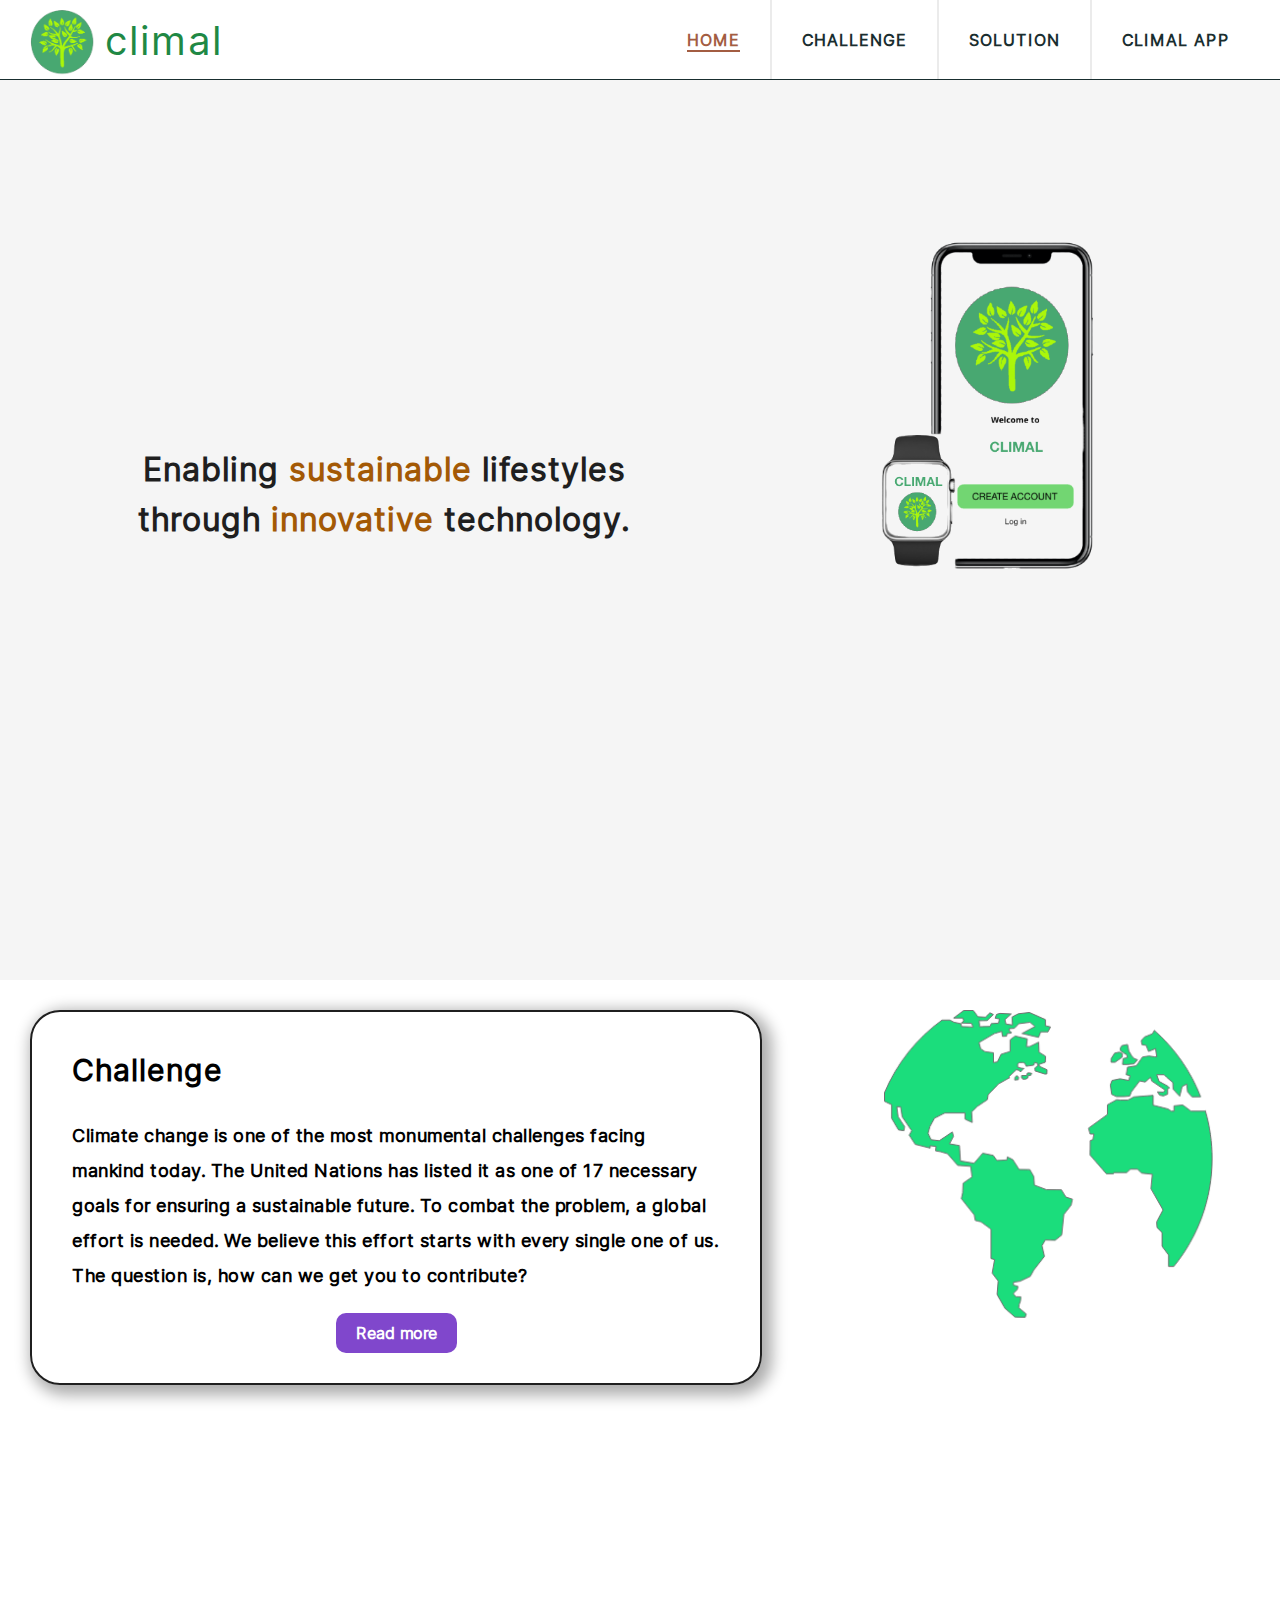
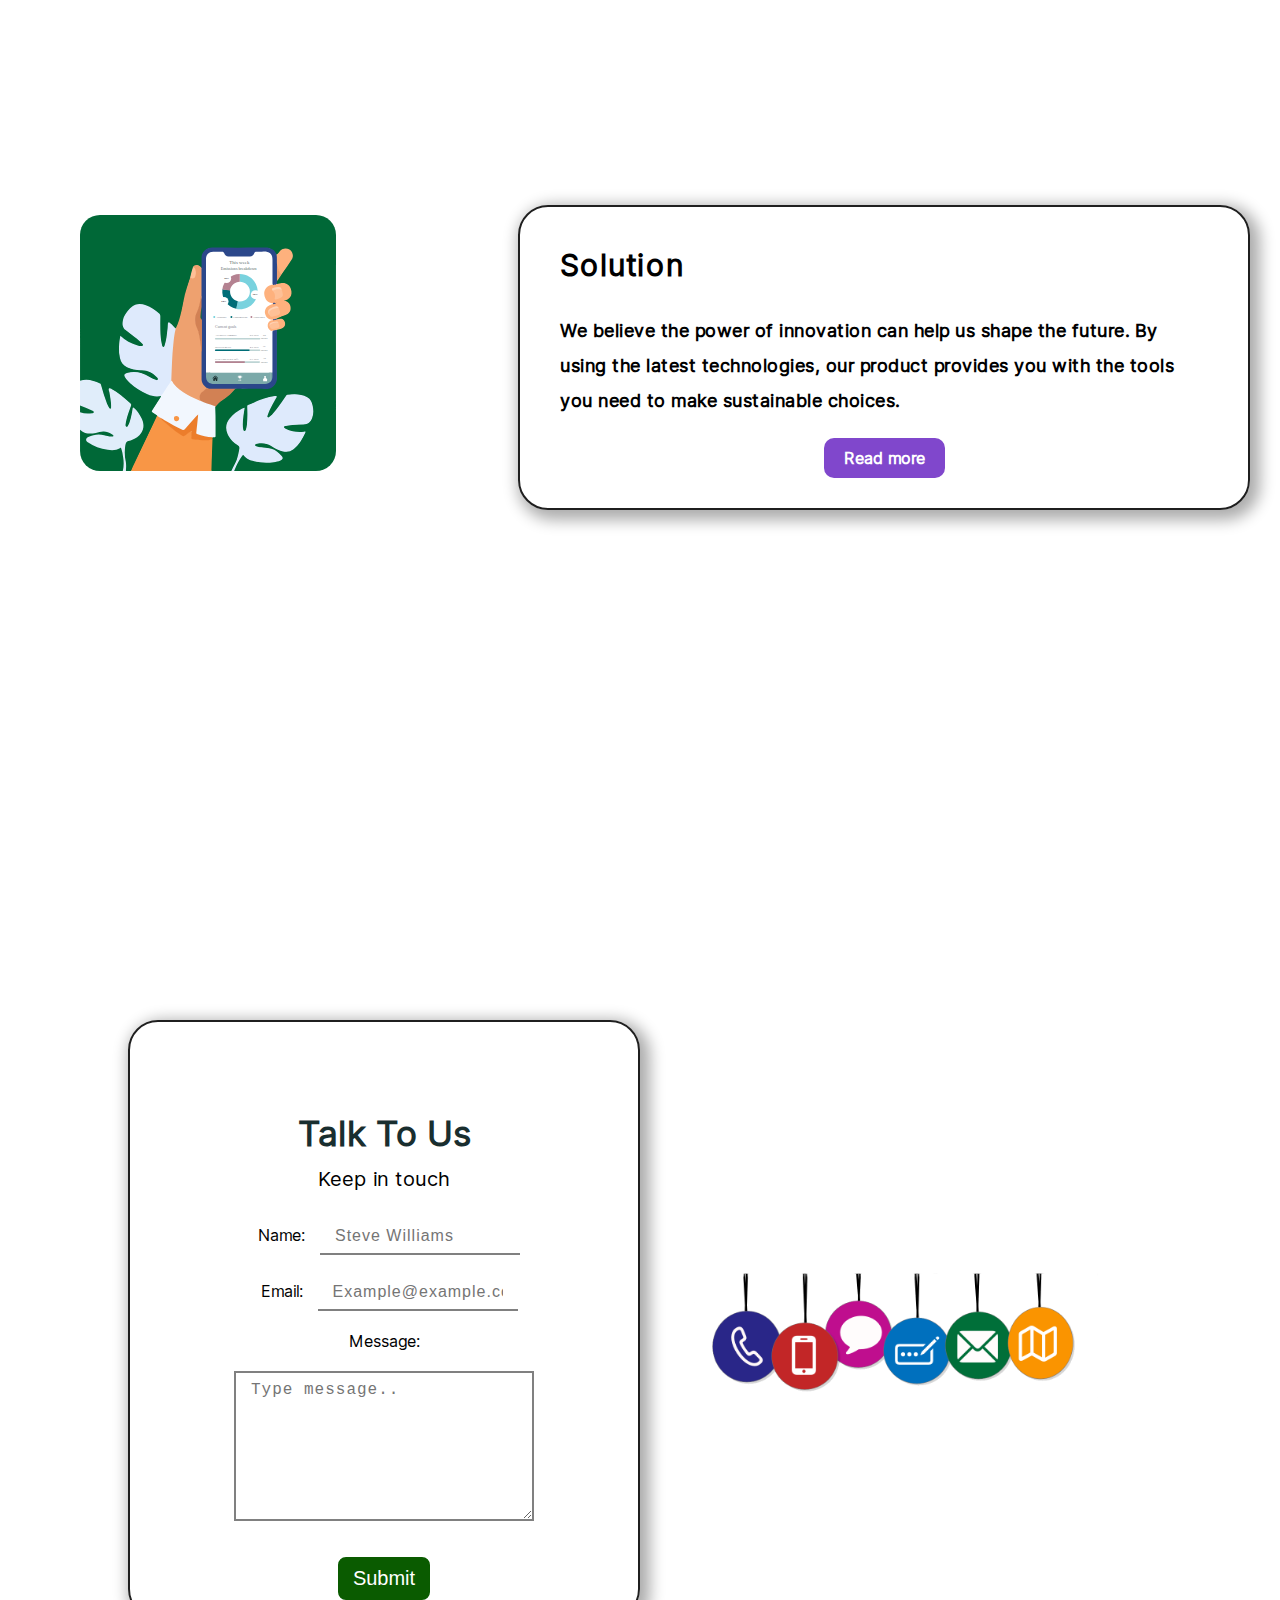
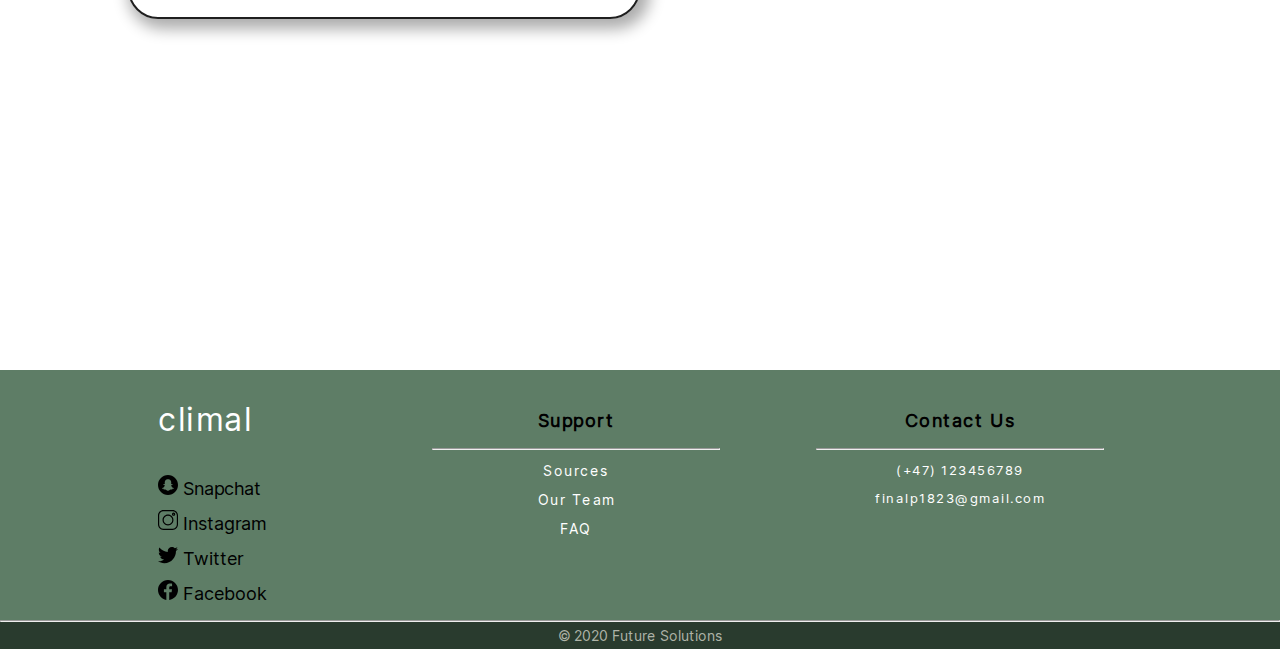
<file: index.html>
<!DOCTYPE html>
<html lang="en">
  <head>
    <meta charset="UTF-8" />
    <meta name="viewport" content="width=device-width, initial-scale=1.0" />
    <!-- <link rel="stylesheet" href="https://use.fontawesome.com/releases/v5.15.1/css/all.css"/> -->
    <link rel="stylesheet" href="css/fonts.css"/>
    <link rel="stylesheet" href="css/style.css"/>
    <link rel="stylesheet" href="css/responsive.css">
    <link rel="icon" href="icons/favicon32.svg"/>
    <title>climal</title>
</head>

<!-- <div>Icon made from <a href="http://www.onlinewebfonts.com/icon">Icon Fonts</a> is licensed by CC BY 3.0</div>
https://stock.adobe.com/search?filters%5Bcontent_type%3Aphoto%5D=1&filters%5Bcontent_type%3Aillustration%5D=1&filters%5Bcontent_type%3Azip_vector%5D=1&filters%5Bcontent_type%3Avideo%5D=1&filters%5Bcontent_type%3Atemplate%5D=1&filters%5Bcontent_type%3A3d%5D=1&filters%5Binclude_stock_enterprise%5D=0&filters%5Bis_editorial%5D=0&filters%5Bfree_collection%5D=0&filters%5Bcontent_type%3Aimage%5D=1&k=climate+logo&order=relevance&safe_search=1&search_page=1&search_type=usertyped&acp=&aco=climate+logo&get_facets=0&asset_id=366693490 -->
   
<body>
<!--------------------------------- Navigation-bar ------------------------------------>
        <header>
            <nav>
                <div class="logo">
                    <a href="index.html">

                        <img class="logo-img" src="images/logo.png" alt="Climal logo.">
                        <span class="logo-txt">climal</span>
                    </a>  
                </div>

                <div class="menu">
                    <ul>
                        <li class="active menu-border"><a href="index.html"><span>Home</span></a></li><!--
                        --><li class="menu-border"><a href="challenge.html"><span>Challenge</span></a></li><!--
                        --><li class="menu-border"><a href="solution.html"><span>Solution</span></a></li><!--
                        --><li id="last-menu-item"><a href="app.html"><span>Climal App</span></a></li>
                    </ul>
                </div>
            </nav>
        </header> 

<!----------------------------- Home Page Banner --------------------------------->
        <main>
            <div class="main-bk">
                <div class="main-txt">
                    <h1>Enabling <em>sustainable</em> lifestyles through <em>innovative</em> technology.</h1>
                </div>

                <div class="iphone-app-img">
                    <a href="app.html"><img src="images/watch-iphone.png" alt="Climal app prototype."></a>
                </div>
            </div>

            
    
<!----------------------------- Home Page Challenge --------------------------------->
            <div class="wrapper">

                <div class="challenge" id="challenge">
                    <h1>Challenge</h1>
                    <p>
                        Climate change is one of the most monumental challenges facing mankind today. The United Nations has listed it as one of 17 necessary goals for ensuring a sustainable future. To combat the problem, a global effort is needed. We believe this effort starts with every single one of us. The question is, how can we get you to contribute?
                    </p>
                    <div class="read-more-btn">
                        <a class="button-primary" href="challenge.html" aria-label="Read more about challenge." role="button" >Read more</a>
                    </div>
                </div>

                <div class="globe-img">
                    <img src="images/globe.png" alt="Globe">
                </div>
            </div>   

        


<!----------------------------- Home Page Solution --------------------------------->
            <div class="wrapper"> 

                <div class="solution">
                    <h1>Solution</h1>
                    <p>
                        We believe the power of innovation can help us shape the future. By using the latest technologies, our product provides you with the tools you need to make sustainable choices. 
                    </p>
                    <div class="read-more-btn">
                        <a class="button-primary" href="solution.html" aria-label="Read more about solution we have created." role="button">Read more</a>
                    </div>
                </div>

                <div class="mobile-app-img">
                    <img src="images/app.svg" alt="Phone.">
                </div>
            </div>


<!----------------------------- Talk To Us Form --------------------------------->
            <div class="talk-to-us-wrapper">
                
                <div class="contact-us-img">
                    <img src="images/contact-us.png" alt="Various icons of communications devices">
                </div>

                <div class="talk-to-us">
                    <h1>Talk To Us</h1>
                    <p>Keep in touch</p>
                    
                    <form class="keep-in-touch">
                        <label for="name">Name:</label>
                        <input type="text" name= "name" id="name" placeholder="Steve Williams">
                        
                        <br><br>

                        <label for="email">Email:</label>
                        <input type="text" name="email" id="email" placeholder="Example@example.com" required>

                        <br><br>

                        <label for="msg-box">Message:</label>

                        <br><br>

                        <textarea id="msg-box" placeholder="Type message.." name="keep-in-touch" required></textarea>
                        <br>
                        <input type="submit" class="button" value="Submit" role="button">
                    </form>
                </div>


<!----------------------------- Contact Us media --------------------------------->
                <!-- <div class="contact-us-media">
                    <div class="s-media-form">
                        <p><span>Contact Us On:</span></p>
                        <p>example@example.com</p>
                        <p><span>Follow Us On:</span></p>
                        <li>
                            <a href="#"><i class="fab fa-snapchat"></i></a>
                            <a href="#"><i class="fab fa-instagram"></i></a>
                            <a href="#"><i class="fab fa-twitter"></i></a>
                            <a href="#"><i class="fab fa-facebook"></i></a>
                        </li>
                    </div>
                </div> -->
    
            </div>
        </main>

<!----------------------------------- Footer --------------------------------------------->
        <footer>
            <div class="container">
                <div class="s-media">

                    <div class="left-top">
                        <a href="index.html">
                            <h1>climal</h1>
                        </a>
                    </div>
        
                    <div class="left-center">
                        <a href="https://accounts.snapchat.com/accounts/login" target="_blank"><img src="icons/snapchat.svg" alt="Icon of a Snapchat" class="icons-style"> Snapchat</img></a>
                        <a href="https://www.instagram.com/climalfp/" target="_blank"><img src="icons/instagram.svg" alt="Icon of a Instagram" class="icons-style"> Instagram</img></a>
                        <a href="https://twitter.com/Climal5" target="_blank"><img src="icons/twitter.svg" alt="Icon of a Twitter" class="icons-style"> Twitter</img></a>
                        <a href="https://www.facebook.com/climal.fp.1" target="_blank"><img src="icons/facebook-circular-logo.svg" alt="Icon of a Facebook" class="icons-style"> Facebook</img></a>
                    </div>
                </div>
            

                <div class="support-and-contact-info">
                    <div class="support">
                        <h2>Support</h2>
                        <hr>

                        <div class="footer-links">
                            <a href="sources.html">Sources</a>
                            <a href="ourTeam.html">Our Team</a>
                            <a href="faq.html">FAQ</a>
                        </div>
                    </div>

                    <div class="contact-us">
                        <h2>Contact Us</h2>
                        <hr>

                        <div class="footer-links">
                            <p>(+47) 123456789</p>
                            <p>finalp1823@gmail.com</p>
                        </div>
                    </div>
                </div>
            </div>

            <div class="copyright">
                <hr>
                <p>&copy 2020 Future Solutions</p>
            </div>
        </footer>
  </body>
</html>
</file>
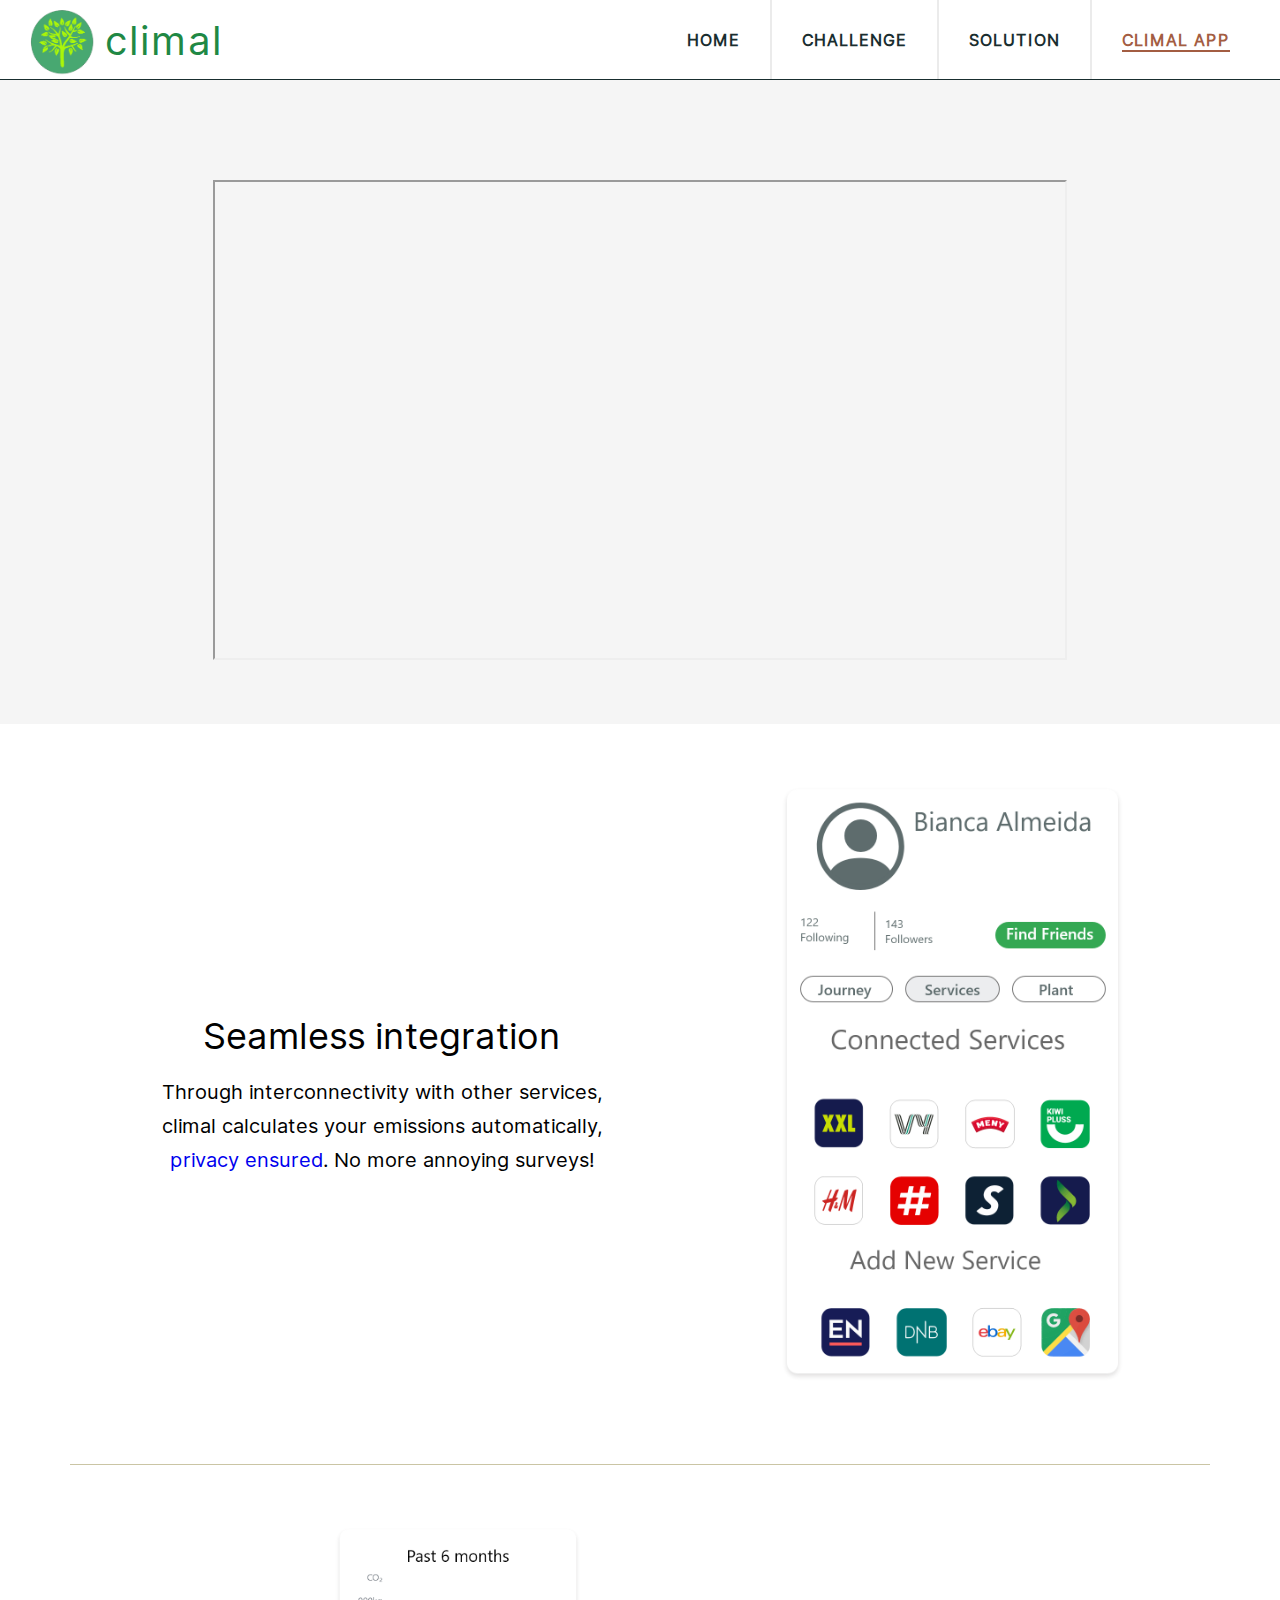
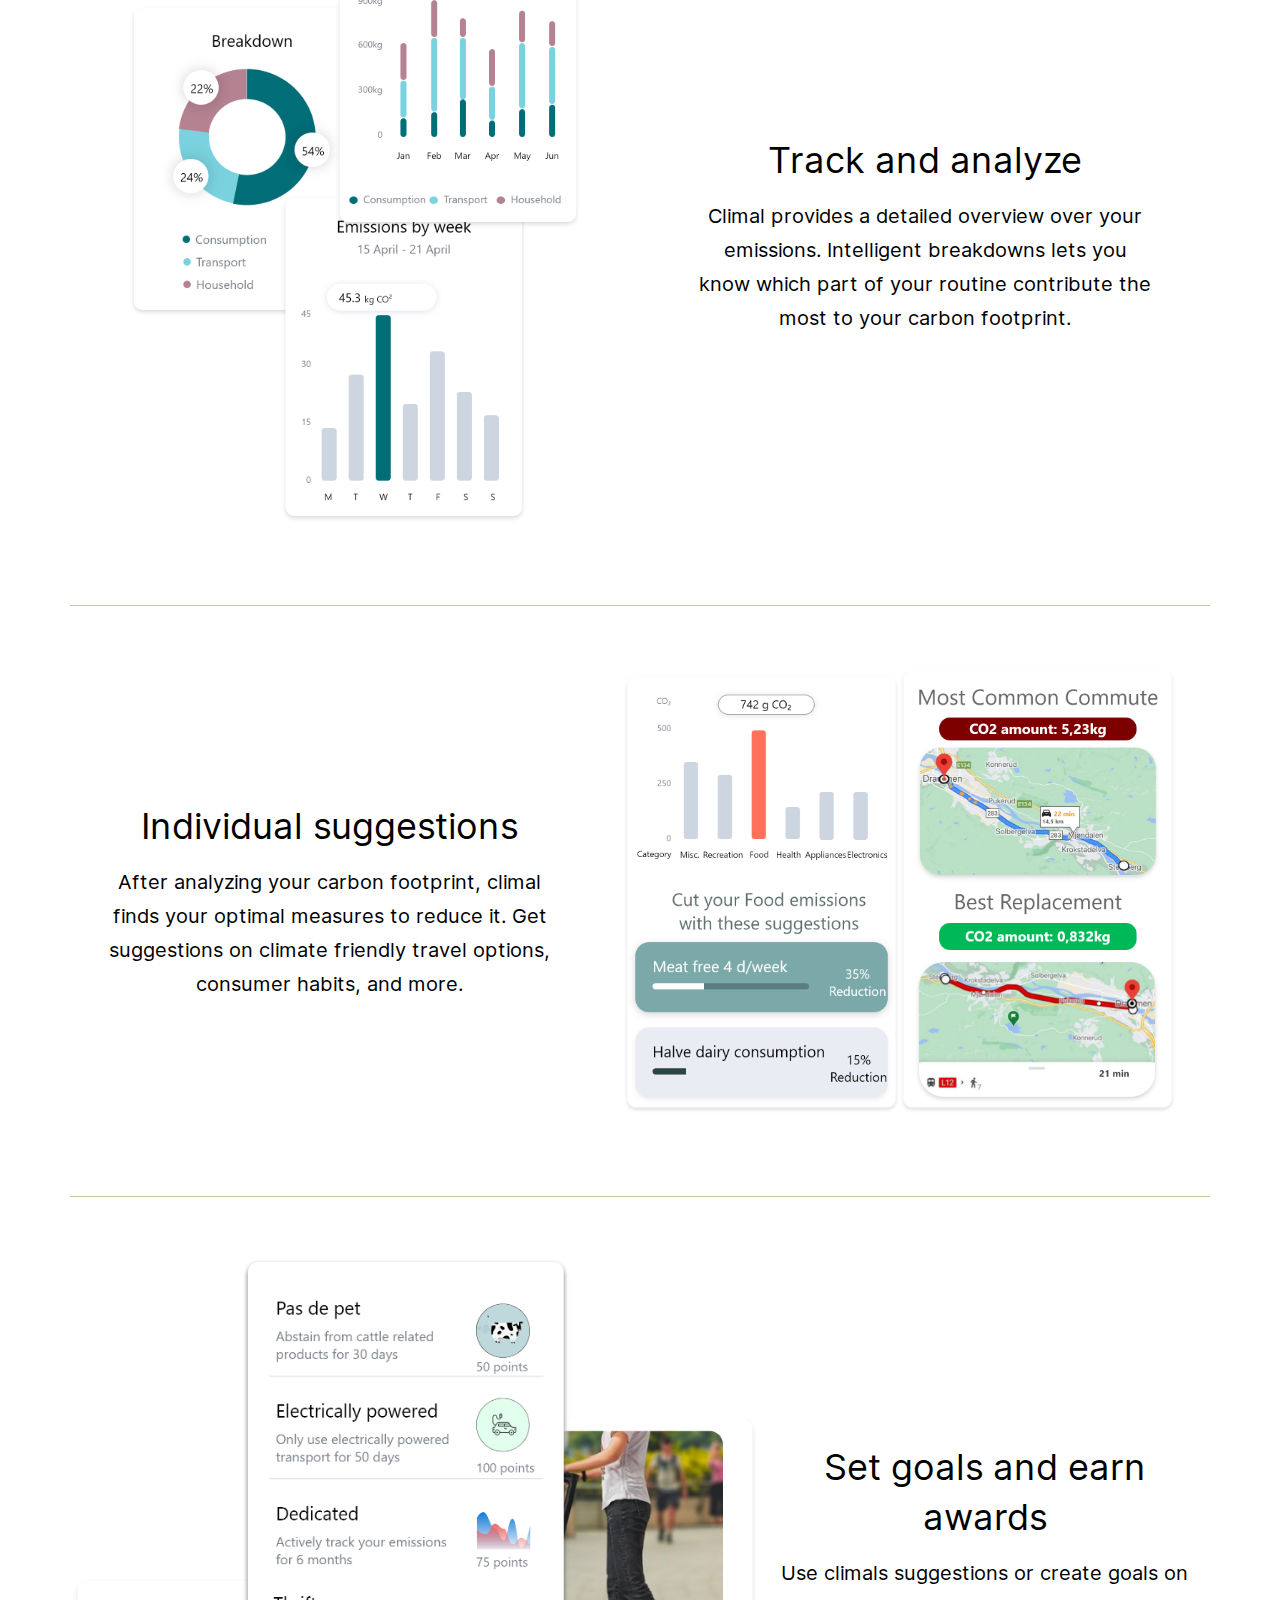
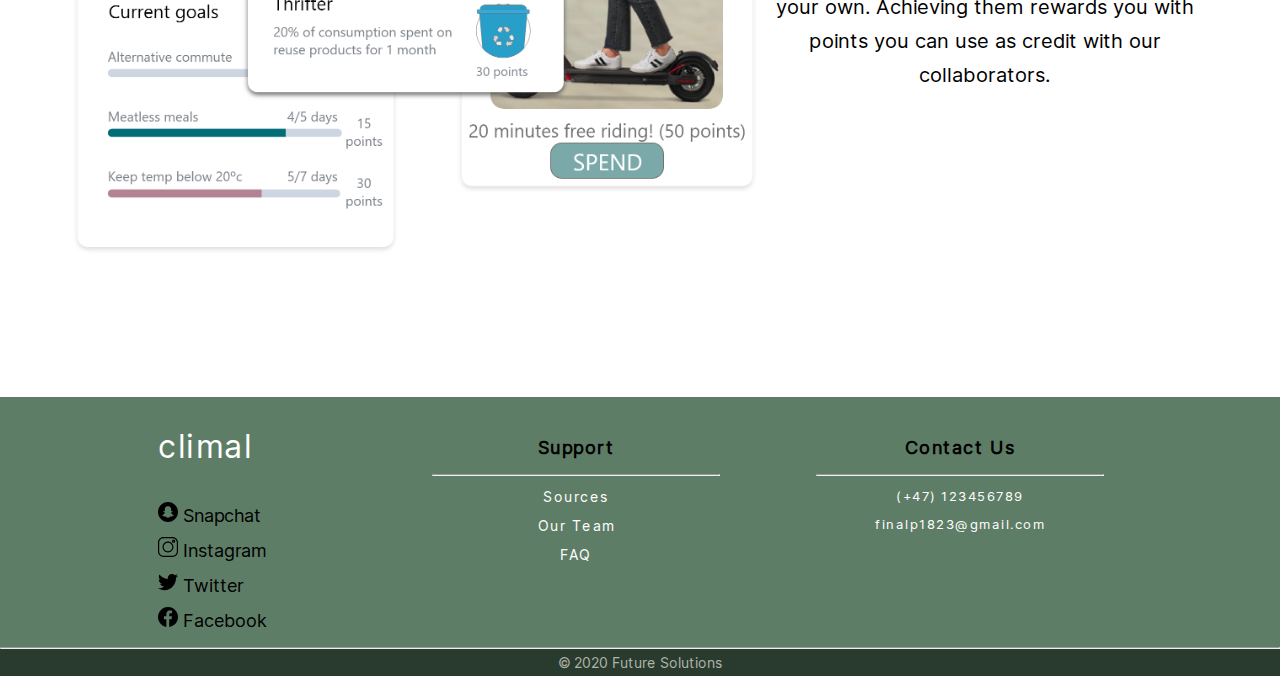
<file: app.html>
<!DOCTYPE html>
<html lang="en">

<head>
    <meta charset="UTF-8">
    <meta name="viewport" content="width=device-width, initial-scale=1.0">
    <link rel="stylesheet" href="css/fonts.css"/>
    <link rel="stylesheet" href="css/style.css">
    <link rel="stylesheet" href="css/app.css"/>
    <link rel="stylesheet" href="css/responsive.css">
    <link rel="icon" href="icons/favicon32.svg"/>
    <title>The App | Climal</title>
</head>
    
    <body>
<!--------------------------------- Navigation-bar ------------------------------------>
<header>
    <nav>
        <div class="logo">
            <a href="index.html">

                <img class="logo-img" src="images/logo.png" alt="">
                <span class="logo-txt">climal</span>
            </a>

            </div>
            
        </div>

        <div class="menu">
            <ul>
                <li class="menu-border"><a href="index.html"><span>Home</span></a></li><!--
                --><li class="menu-border"><a href="challenge.html"><span>Challenge</span></a></li><!--
                --><li class="menu-border"><a href="solution.html"><span>Solution</span></a></li><!--
                --><li class="active" id="last-menu-item"><a href="app.html"><span>Climal App</span></a></li>
            </ul>
        </div>
    </nav>
</header> 
<!----------------------------- App Page Banner --------------------------------->
            <main>
                
                
                <!----------------------------- Information about the app --------------------------------->
                
                <div class="app-wrapper">
                    <section id="video-section">
                        <iframe id="proto-vid" title="Climal prototype demo"
                        src="https://www.youtube.com/embed/tK7kW4R3qcw"
                        allowfullscreen="allowfullscreen"
                        >
                        </iframe>
                    </section>
                    <section id="integration" class="feature-wrapper">
                        <div class="feature-row">
                        <div class="content-text">
                            <h3>Seamless integration</h3>
                            <p>
                                Through interconnectivity with other services, climal calculates your emissions automatically, <a href="faq.html#privacy">privacy ensured</a>. No more annoying surveys!
                            </p>
                        </div>
                        <img class="proto-img" src="images/prototype/connected_L.png" alt="Climal app screen of user profile with connected services, which includes map, transport, stores, banks and more."/>
                    
                        </div>
                    </section>
                    <section id="tracking" class="feature-wrapper">
                        <div class="feature-row">
                        <img class="proto-img" src="images/prototype/stats_L.png" alt="Examples of climal tracking features. Includes charts of carbon footprint breakdown into categories, emissions by month and emissions by week."/>
                        <div class="content-text">
                        <h3>Track and analyze</h3>
                        <p>
                            Climal provides a detailed overview over your emissions.
                            Intelligent breakdowns lets you know which part of your routine contribute the most to your carbon footprint.
                        </p>
                        </div>
                    </div>
                    </section>
                    <section id="suggestions" class="feature-wrapper">
                        <div class="feature-row">
                        <div class="content-text">
                            <h3>Individual suggestions</h3>
                            <p>
                                After analyzing your carbon footprint, climal finds your optimal measures to reduce it. Get suggestions on climate friendly travel options, consumer habits, and more.
                            </p>
                        </div>
                        <img class="proto-img" src="images/prototype/suggestions_L.png" alt="Examples of Climal suggestion features. One for reducing food footprint with reducing meat intake, one for reducing transport footprint with an alternate commute route."/>
                        </div>
                    </section>
                    <section id="rewards" class="feature-wrapper">
                        <div class="feature-row">
                        <img class="proto-img" src="images/prototype/rewards_L.png" alt="Examples of Climals goals and rewards feature. Shows how you can set goals such as meatless days and using alternate commutes, and that by doing this you can get points which you can spend on rewards. Example reward is electric scooter."/>
                        <div class="content-text">
                                <h3>Set goals and earn awards</h3>
                                <p>
                                    Use climals suggestions or create goals on your own. Achieving them rewards you with points you can use as credit with our collaborators.
                                </p>
                        </div>
                        </div>
                    </section>
                </div>   
            </main>

            

<!----------------------------------- Footer --------------------------------------------->            

            <footer>
                <div class="container">
                    <div class="s-media">

                        <div class="left-top">
                            <a href="index.html">
                                <h1>climal</h1>
                            </a>
                        </div>

                        <div class="left-center">
                            <a href="https://accounts.snapchat.com/accounts/login" target="_blank"><img src="icons/snapchat.svg" alt="Icon of a Snapchat" class="icons-style"> Snapchat</img></a>
                            <a href="https://www.instagram.com/climalfp/" target="_blank"><img src="icons/instagram.svg" alt="Icon of a Instagram" class="icons-style"> Instagram</img></a>
                            <a href="https://twitter.com/Climal5" target="_blank"><img src="icons/twitter.svg" alt="Icon of a Twitter" class="icons-style"> Twitter</img></a>
                            <a href="https://www.facebook.com/climal.fp.1" target="_blank"><img src="icons/facebook-circular-logo.svg" alt="Icon of a Facebook" class="icons-style"> Facebook</img></a>
                        </div>
                    </div>
                

                    <div class="support-and-contact-info">
                        <div class="support">
                            <h2>Support</h2>
                            <hr>

                            <div class="footer-links">
                                <a href="sources.html">Sources</a>
                                <a href="ourTeam.html">Our Team</a>
                                <a href="faq.html">FAQ</a>
                            </div>
                        </div>

                        <div class="contact-us">
                            <h2>Contact Us</h2>
                            <hr>

                            <div class="footer-links">
                                <p>(+47) 123456789</p>
                                <p>finalp1823@gmail.com</p>
                            </div>
                        </div>
                    </div>
                </div>

                <div class="copyright">
                    <hr>
                    <p>&copy 2020 Future Solutions</p>
                </div>
            </footer>
    </body>
</html>
</file>
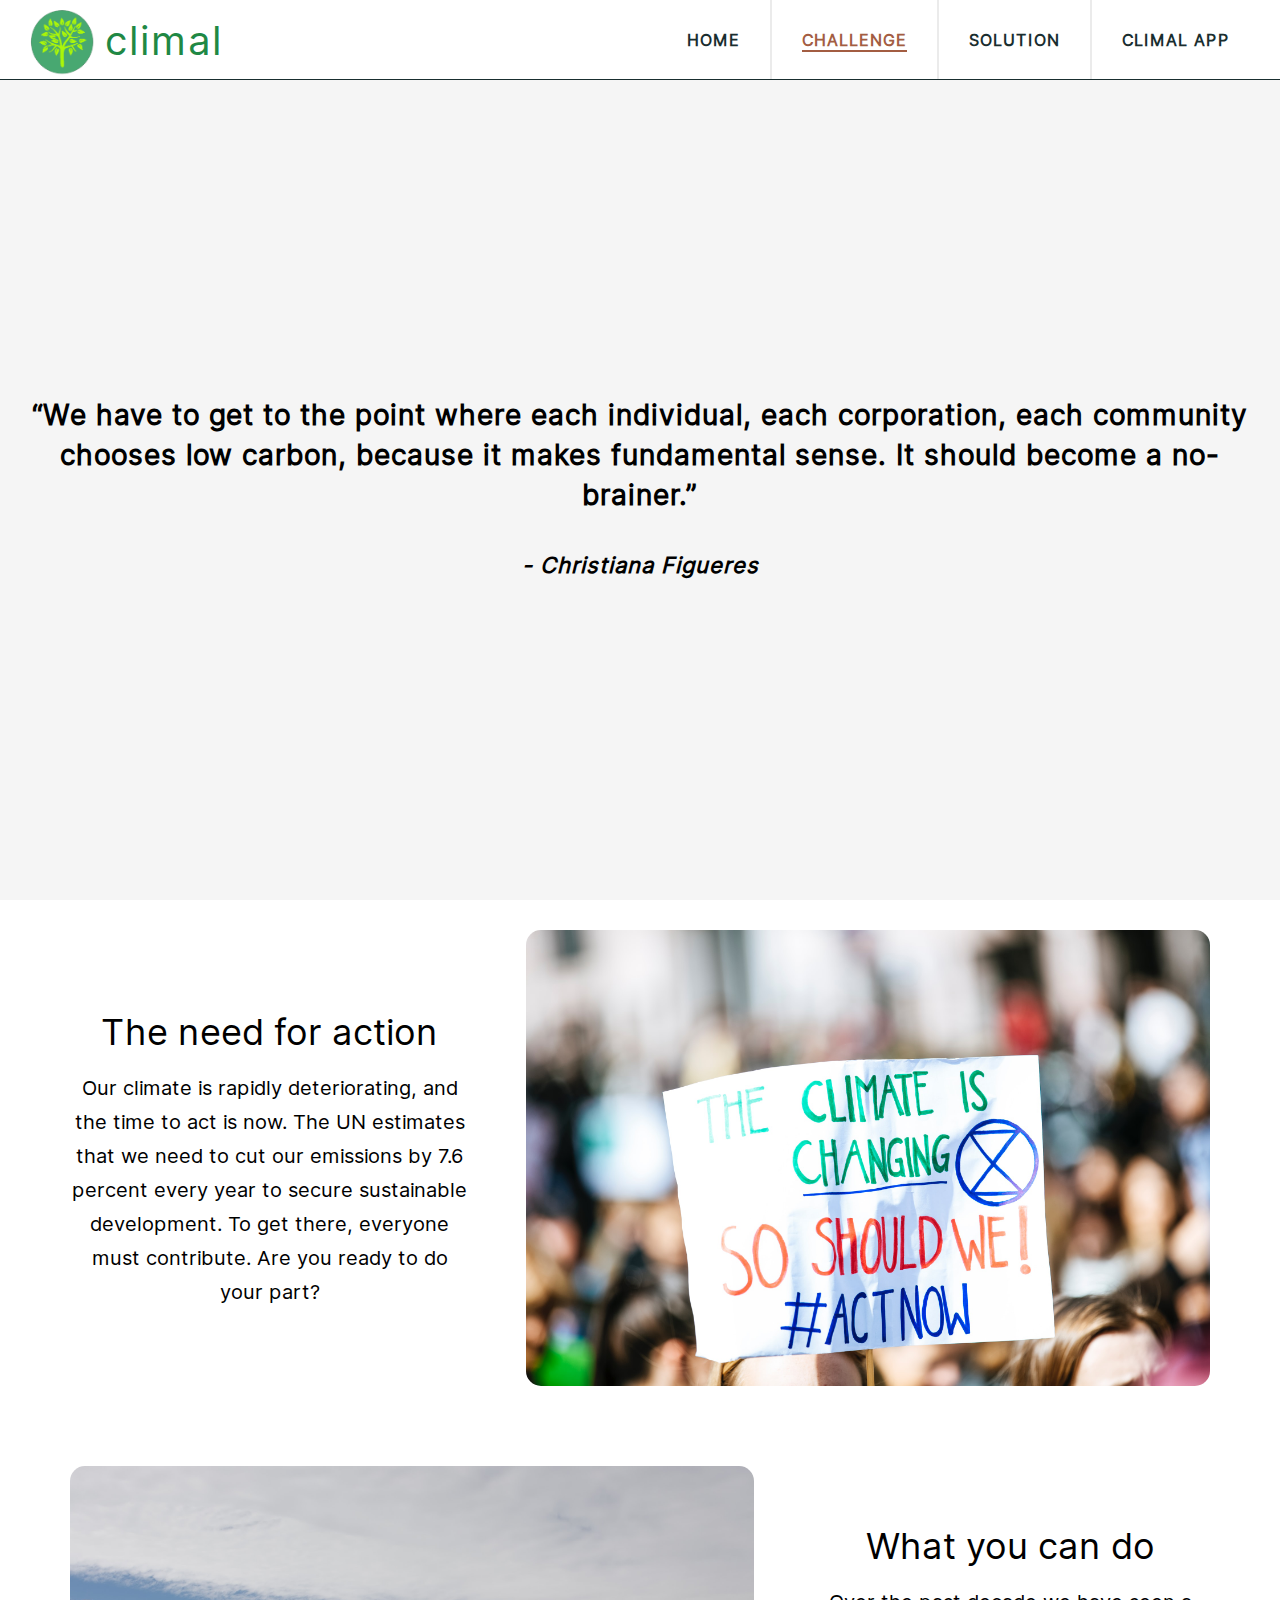
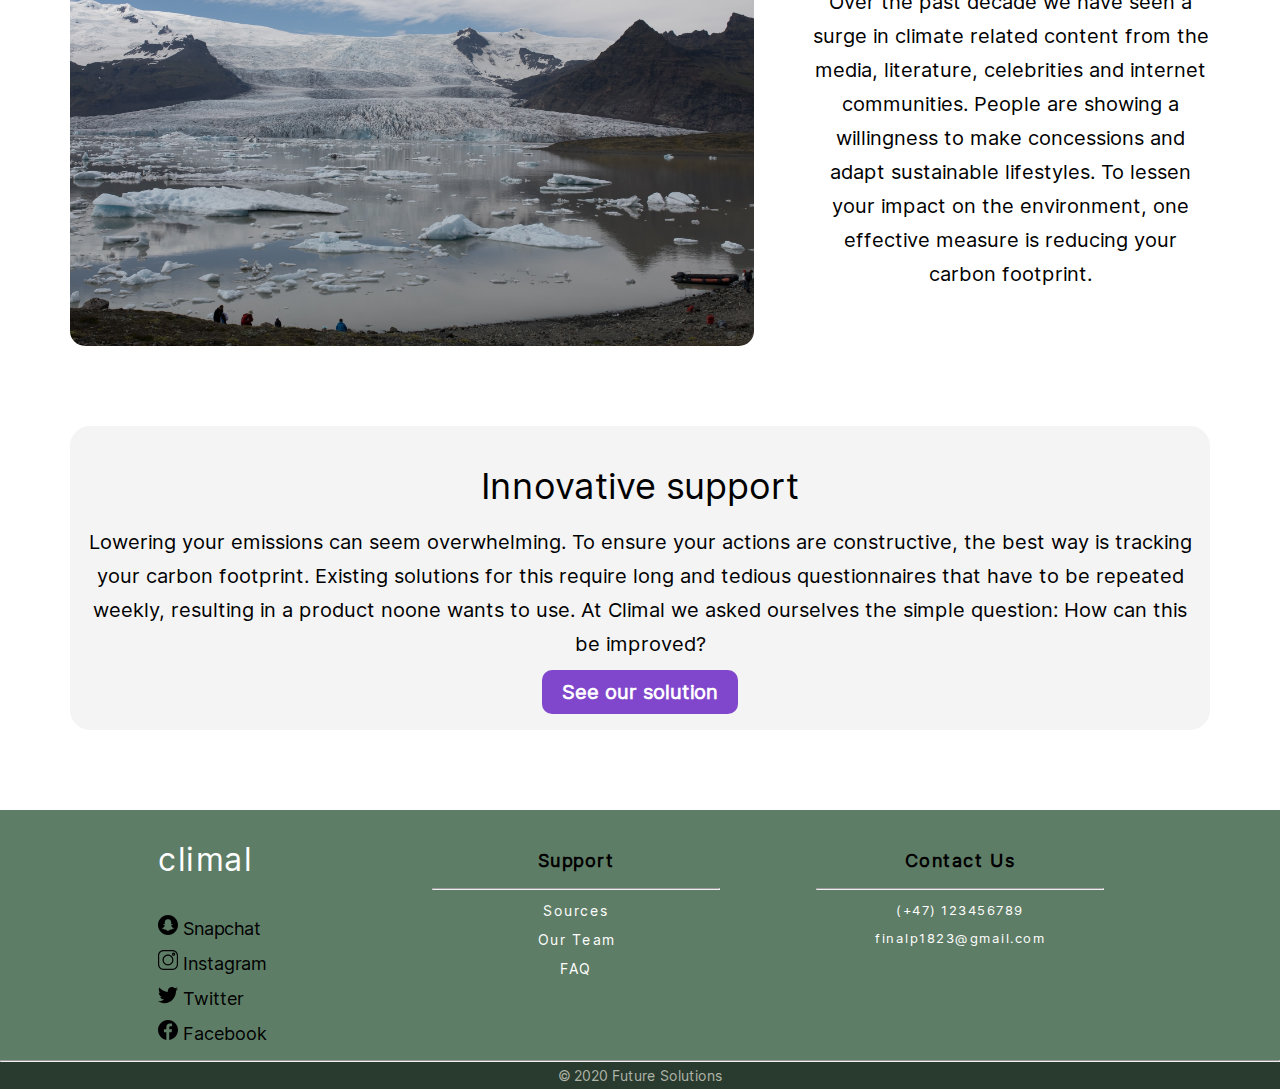
<file: challenge.html>
<!DOCTYPE html>
<html lang="en">

<head>
    <meta charset="UTF-8">
    <meta name="viewport" content="width=device-width, initial-scale=1.0">
    <link rel="stylesheet" href="css/fonts.css"/>
    <link rel="stylesheet" href="css/style.css">
    <link rel="stylesheet" href="css/challenge.css">
    <link rel="stylesheet" href="css/responsive.css">
    <link rel="stylesheet" href="css/banner.css">
    <link rel="icon" href="icons/favicon32.svg"/>
    <title>The Challenge | Climal</title>
</head>

    <body>
    <!--------------------------------- Navigation-bar ------------------------------------>
    <header>
        <nav>
            <div class="logo">
                <a href="index.html">

                    <img class="logo-img" src="images/logo.png" alt="">
                    <span class="logo-txt">climal</span>
                </a>

                </div>
                
            </div>

            <div class="menu">
                <ul>
                    <li class="menu-border"><a href="index.html"><span>Home</span></a></li><!--
                    --><li class="active menu-border"><a href="challenge.html"><span>Challenge</span></a></li><!--
                    --><li class="menu-border"><a href="solution.html"><span>Solution</span></a></li><!--
                    --><li id="last-menu-item"><a href="app.html"><span>Climal App</span></a></li>
                </ul>
            </div>
        </nav>
    </header> 
    
    <!----------------------------- Challenge Page Banner --------------------------------->
            <main>
                <div class="page-banner">
                    <div class="page-banner-txt">
                        <div id="challenge-quote" class="quote">
                            <span><q>We have to get to the point where each individual, each corporation, 
                                each community chooses low carbon, because it makes fundamental sense. 
                                It should become a no-brainer.</q></span> 
                                <br>
                            <p><em> - Christiana Figueres </em></p>
                        </div>
                    </div>

                    </div>
                </div>

<!----------------------------- Content --------------------------------->

                <section class="content-wrapper">
                    <section class="flex-container content-container">
                      <div class="content-text content-col-s">
                        <h3>The need for action</h3>
                        <p>
                            Our climate is rapidly deteriorating, and the time to act is now. The UN estimates that we need to cut our emissions by 7.6 percent every year to secure sustainable development. To get there, everyone must contribute. Are you ready to do your part?
                        </p>
                      </div>
                      <img class="content-image" src="images/markus-spiske-RN14PbITnnM-unsplash.jpg" alt="Climate demonstration with a banner that says 'The climate is changing, so should we #ACTNOW'"/>
                    </section>
                  <section class="flex-container content-container">
                    <img class="content-image" src="images/einar-jonsson-r0N3vGlduK8-unsplash.jpg" alt="Melting glacier"/>
                    <div class="content-text content-col-s">  
                      <h3>What you can do</h3>
                        <p>
                        Over the past decade we have seen a surge in climate related content from the media, literature, celebrities and internet communities. People are showing a willingness to make concessions and adapt sustainable lifestyles. To lessen your impact on the environment, one effective measure is reducing your carbon footprint.    
                        </p>
                    </div>
                  </section>            
                  <section class="content-container content-end">
                    <div class="end-text content-text">
                        
                        <h3>Innovative support</h3>
                        <p>
                        Lowering your emissions can seem overwhelming. To ensure your actions are constructive, the best way is tracking your carbon footprint. Existing solutions for this require long and tedious questionnaires that have to be repeated weekly, resulting in a product noone wants to use. At Climal we asked ourselves the simple question: How can this be improved?                       </p>
                        <a href="solution.html" class="button-primary">See our solution</a>
                    </div>
                  </section>
            
                  </section>
            </main>
<!----------------------------------- Footer --------------------------------------------->            
            <footer>
                <div class="container">
                    <div class="s-media">

                        <div class="left-top">
                            <a href="index.html">
                                <h1>climal</h1>
                            </a>
                        </div>

                        <div class="left-center">
                            <a href="https://accounts.snapchat.com/accounts/login" target="_blank"><img src="icons/snapchat.svg" alt="Icon of a Snapchat" class="icons-style"> Snapchat</img></a>
                            <a href="https://www.instagram.com/climalfp/" target="_blank"><img src="icons/instagram.svg" alt="Icon of a Instagram" class="icons-style"> Instagram</img></a>
                            <a href="https://twitter.com/Climal5" target="_blank"><img src="icons/twitter.svg" alt="Icon of a Twitter" class="icons-style"> Twitter</img></a>
                            <a href="https://www.facebook.com/climal.fp.1" target="_blank"><img src="icons/facebook-circular-logo.svg" alt="Icon of a Facebook" class="icons-style"> Facebook</img></a>
                        </div>
                    </div>
                

                    <div class="support-and-contact-info">
                        <div class="support">
                            <h2>Support</h2>
                            <hr>

                            <div class="footer-links">
                                <a href="sources.html">Sources</a>
                                <a href="ourTeam.html">Our Team</a>
                                <a href="faq.html">FAQ</a>
                            </div>
                        </div>

                        <div class="contact-us">
                            <h2>Contact Us</h2>
                            <hr>

                            <div class="footer-links">
                                <p>(+47) 123456789</p>
                                <p>finalp1823@gmail.com</p>
                            </div>
                        </div>
                    </div>
                </div>

                <div class="copyright">
                    <hr>
                    <p>&copy 2020 Future Solutions</p>
                </div>
            </footer>
    </body>
</html>
</file>
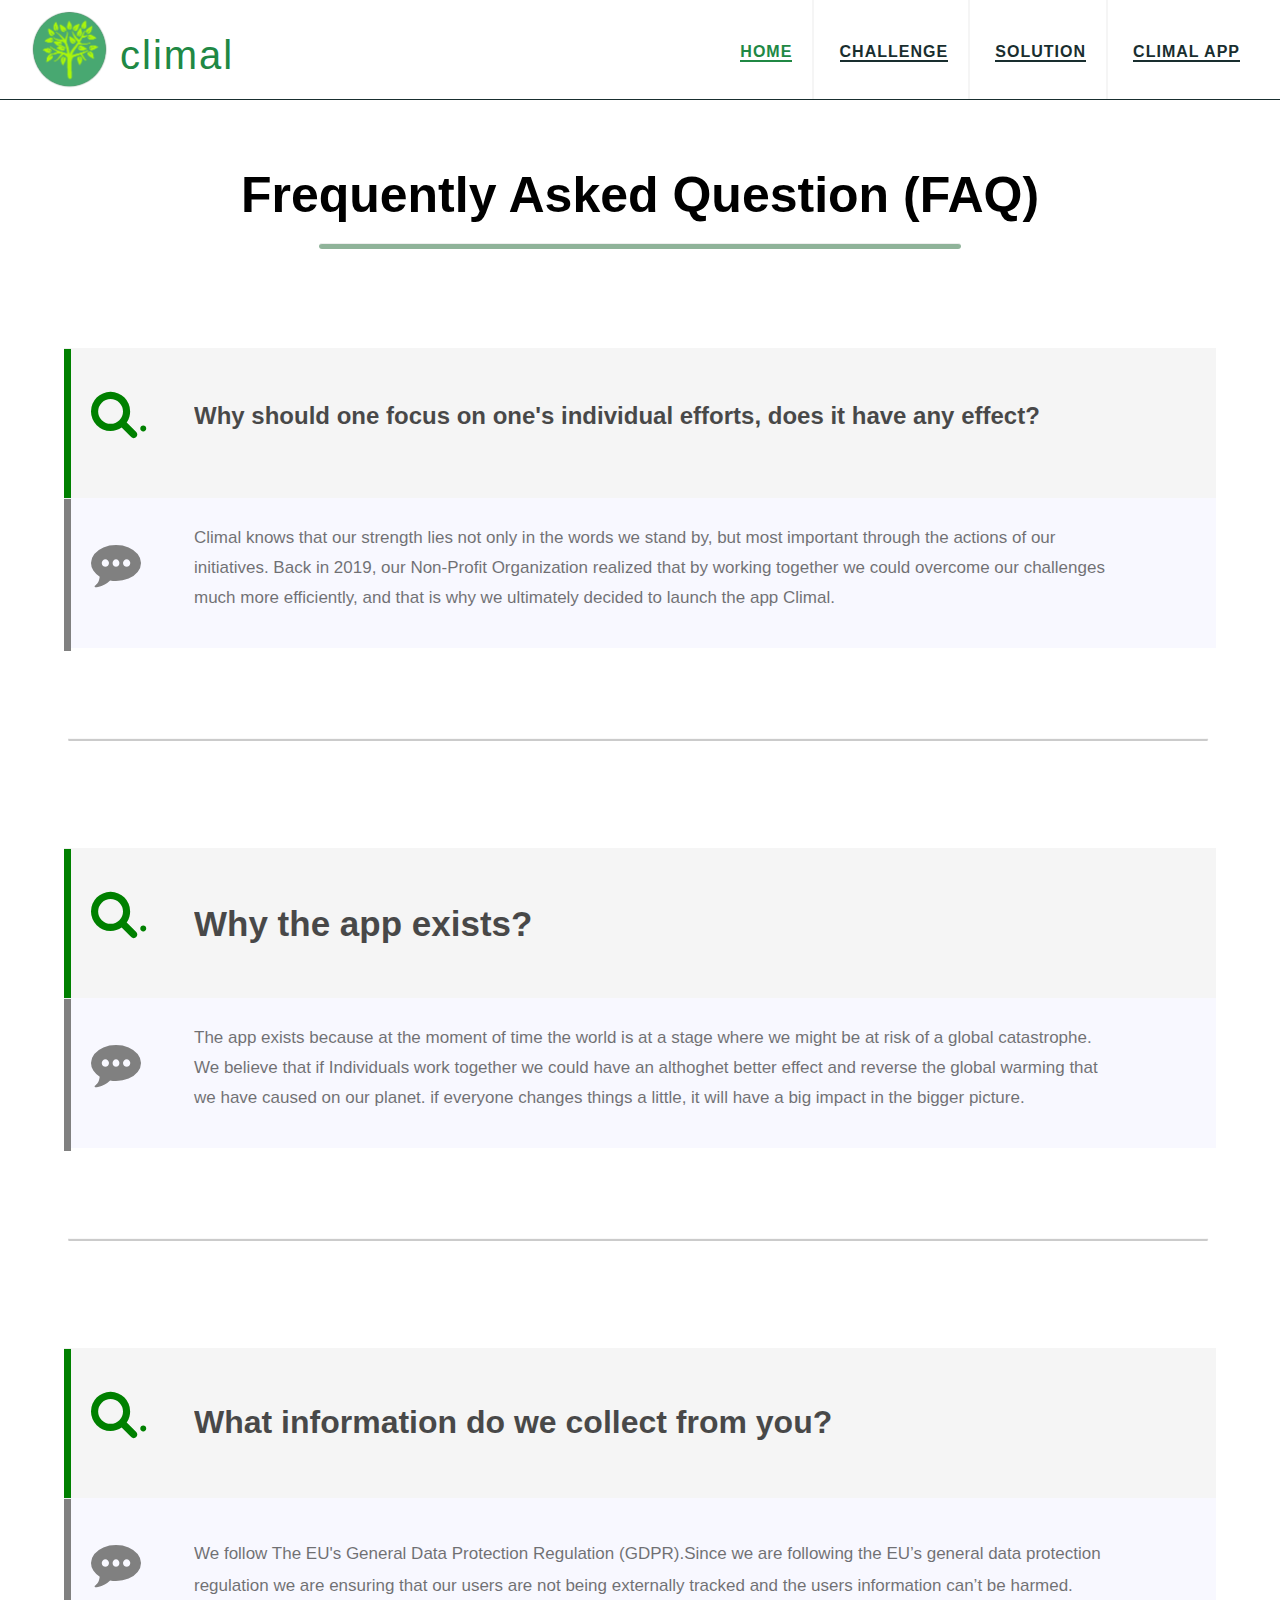
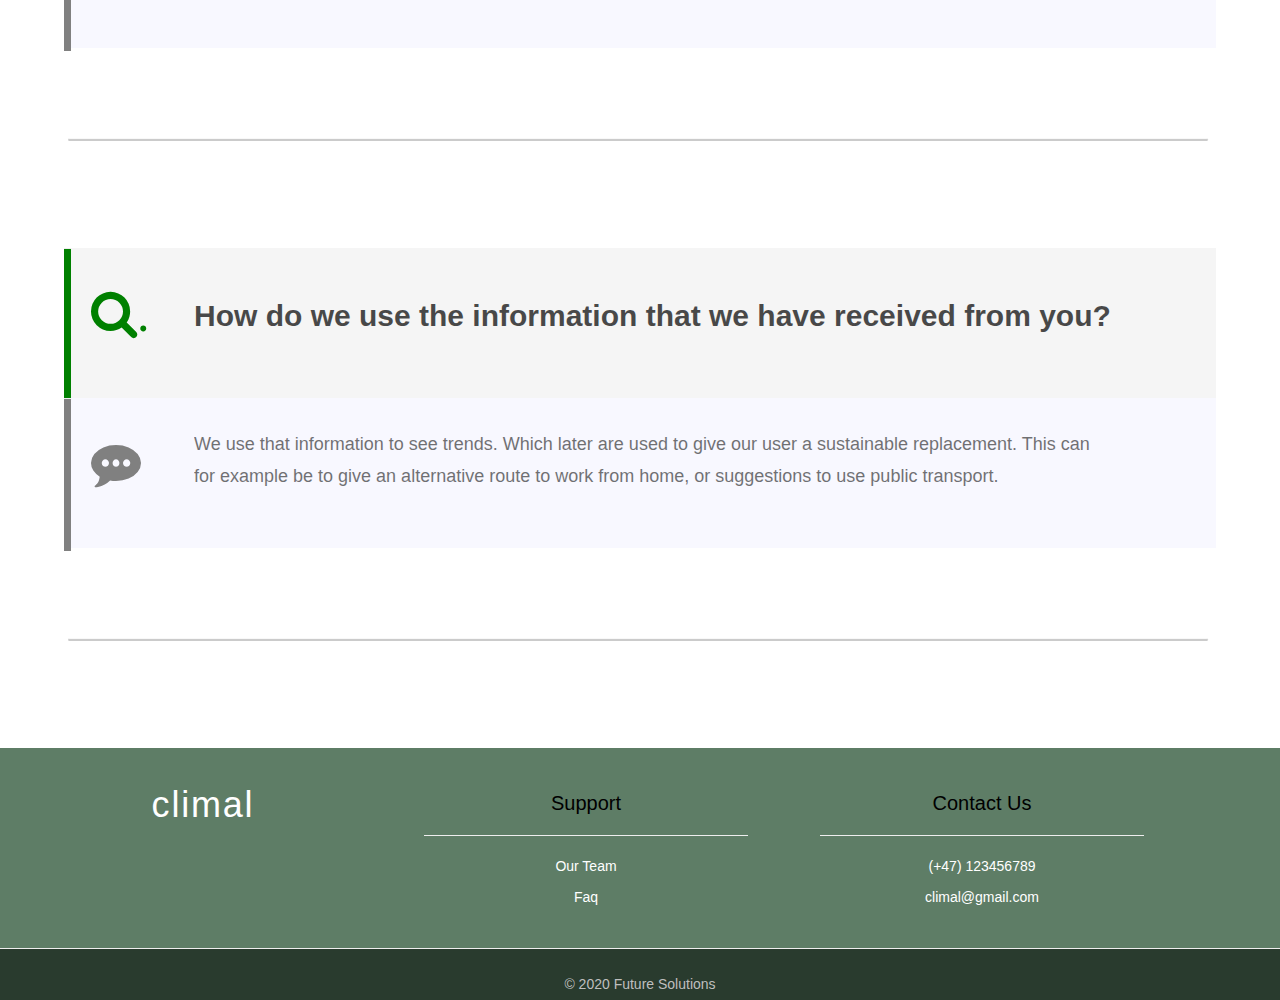
<file: FAQ.html>
<!DOCTYPE html>
<html lang="en">
<head>
    <meta charset="UTF-8">
    <title>Title</title>
    <link rel="stylesheet" href="FAQ.css">
    <link rel="stylesheet" href="https://www.w3schools.com/w3css/4/w3.css">
    <link rel="stylesheet" href="https://cdnjs.cloudflare.com/ajax/libs/font-awesome/4.7.0/css/font-awesome.min.css">
</head>
<body>
<!--------------------------------- Navigation-bar ------------------------------------>
<header>
    <nav>
        <div class="logo">
            <a href="index.html">

                <img class="logo-img" src="images/logo.png" alt="">
                <span class="logo-txt">climal</span>
            </a>

        </div>

        </div>

        <div class="menu">
            <ul>
                <li class="active menu-border"><a href="index.html">Home</a></li>
                <li class="menu-border"><a href="challenge.html">Challenge</a></li>
                <li class="menu-border"><a href="solution.html">Solution</a></li>
                <li><a href="app.html">Climal App</a></li>
            </ul>
        </div>
    </nav>
</header>


<!------------------------- FaQ-------------------------------------------------------->

<div class="Faq">


 <div class="Information">
     <h1> <strong> Frequently Asked Question (FAQ)</strong></h1>

     <div class="box">
       <hr class="line">
     </div>
 </div>


    <div class="Question1">

        <div class="toppen">

            <div class="icon"> <hr class="linje">  <i class="fa fa-search">.</i></div>

            <h3> <strong> Why should one focus on one's individual efforts, does it have any effect? </strong> </h3>
        </div>

        <div class="middle">

            <div class="Quest"> <hr class="linje2"> <i class="fa fa-commenting"></i> </div>

            <p>Climal knows that our strength lies not only in the words we stand by, but most important through the actions of our initiatives. Back in 2019, our Non-Profit Organization realized that by working together we could overcome our challenges much more efficiently, and that is why we ultimately decided to launch the app Climal.</p>

            </div>

        <div class="bottom">
            <hr class="linje3">

        </div>


    </div>


 <!-----------Question 2-------------------->

    <div class="Question2">

        <div class="toppen2">

            <div class="icon2"> <hr class="linje">  <i class="fa fa-search">.</i></div>

            <h3> <strong> Why the app exists? </strong> </h3>
        </div>

        <div class="middle2">

            <div class="Quest2"> <hr class="linje2"> <i class="fa fa-commenting"></i> </div>

            <p>The app exists because at the moment of time the world is at a stage where we might be at risk of a global catastrophe. We believe that if Individuals work together we could have an althoghet better effect and reverse the global warming that we have caused on our planet. if everyone changes things a little, it will have a big impact in the bigger picture.</p>

        </div>

        <div class="bottom2">
            <hr class="linje3">

        </div>


    </div>

<!----------------Question3------------------>



    <div class="Question3">

        <div class="toppen3">

            <div class="icon3"> <hr class="linje">  <i class="fa fa-search">.</i></div>

            <h3> <strong> What information do we collect from you? </strong> </h3>
        </div>

        <div class="middle3">

            <div class="Quest3"> <hr class="linje2"> <i class="fa fa-commenting"></i> </div>

            <p>We follow The EU's General Data Protection Regulation (GDPR).Since we are following the EU’s general data protection regulation we are ensuring that our users are not being externally tracked and the users information can’t be harmed.</p>

        </div>

        <div class="bottom3">
            <hr class="linje3">

        </div>


    </div>


    <!----------------Question4------------------>



    <div class="Question4">

        <div class="toppen4">

            <div class="icon4"> <hr class="linje">  <i class="fa fa-search">.</i></div>

            <h3> <strong> How do we use the information that we have received from you?</strong> </h3>
        </div>

        <div class="middle4">

            <div class="Quest4"> <hr class="linje2"> <i class="fa fa-commenting"></i> </div>

            <p>We use that information to see trends. Which later are used to give our user a sustainable replacement. This can for example be to give an alternative route to work from home, or suggestions to use public transport. </p>

        </div>

        <div class="bottom4">
            <hr class="linje3">

        </div>


    </div>


</div>





<!----------------------------------- Footer --------------------------------------------->
<footer>
    <div class="container">
        <div class="s-media">

            <div class="left-top">
                <a href="index.html">
                    <h1>climal</h1>
                </a>
            </div>

            <div class="left-center">
                <a href="#"><i class="fab fa-snapchat"></i></a>
                <a href="#"><i class="fab fa-instagram"></i></a>
                <a href="#"><i class="fab fa-twitter"></i></a>
                <a href="#"><i class="fab fa-facebook"></i></a>
            </div>
        </div>


        <div class="support-and-contact-info">
            <div class="support">
                <h4>Support</h4>
                <hr>

                <div class="footer-links">
                    <a href="">Our Team</a>
                    <a href="">Faq</a>
                </div>
            </div>

            <div class="contact-us">
                <h4>Contact Us</h4>
                <hr>

                <div class="footer-links">
                    <a href="#">(+47) 123456789</a>
                    <a href="#">climal@gmail.com</a>
                </div>
            </div>
        </div>
    </div>

    <div class="copyright">
        <hr>
        <p>&copy 2020 Future Solutions</p>
    </div>
</footer>


</body>
</html>
</file>
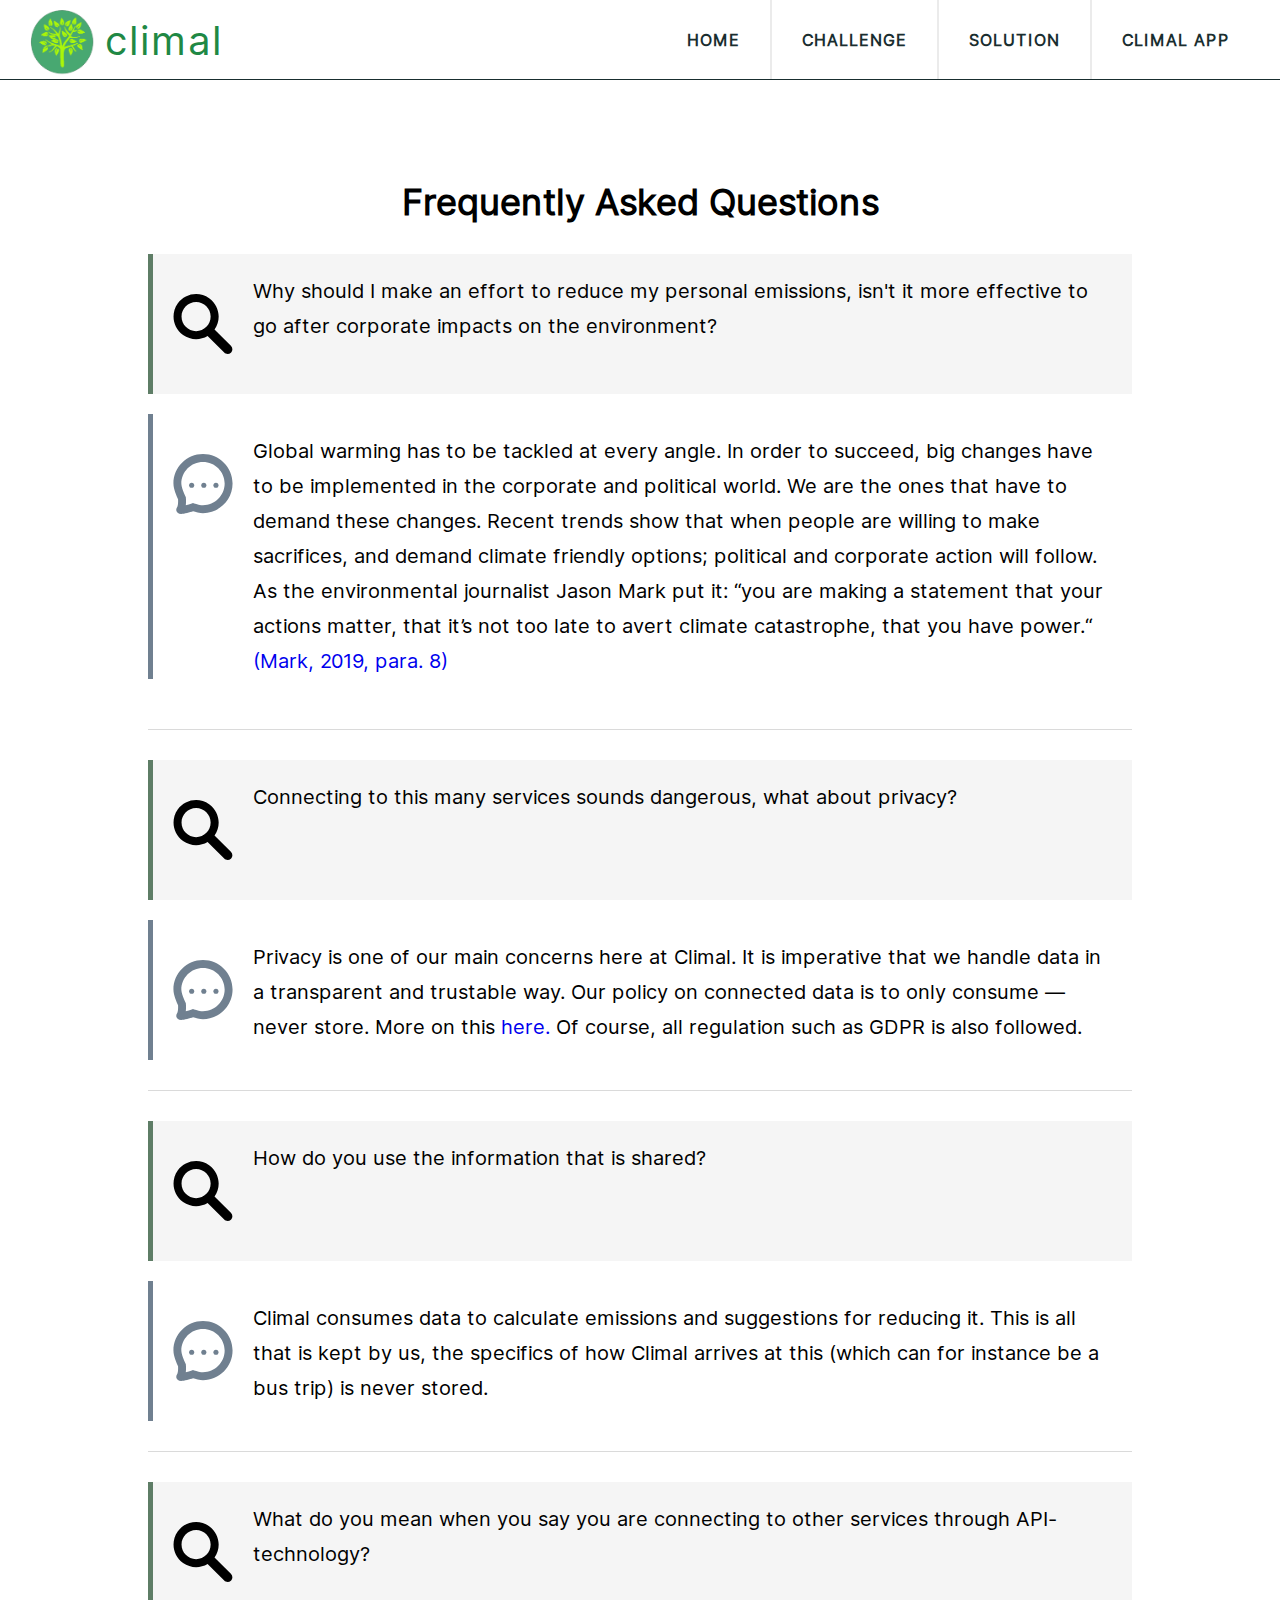
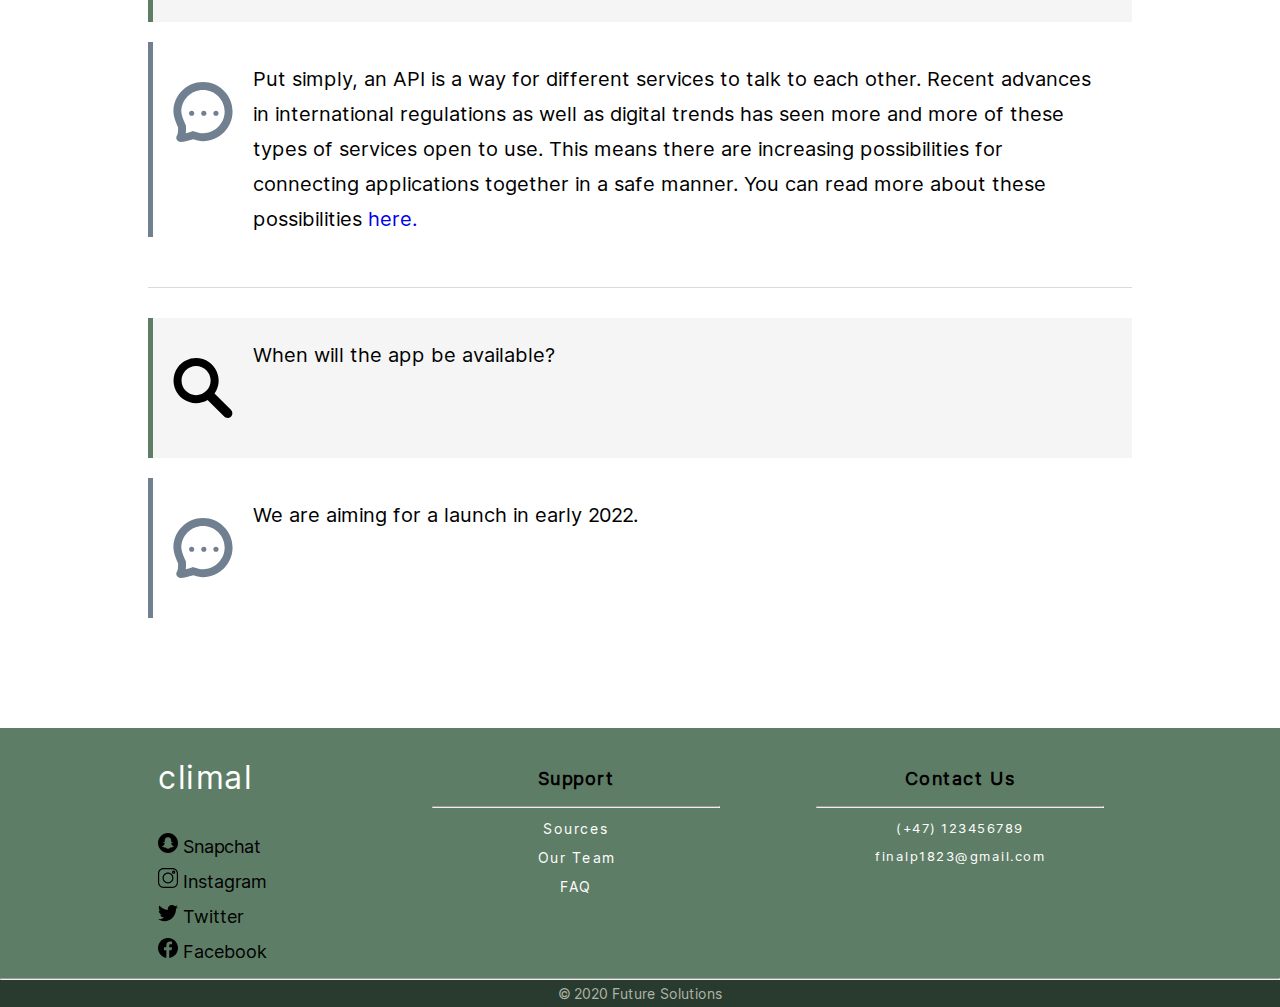
<file: faq.html>
<!DOCTYPE html>
<html lang="en">
  <head>
    <meta charset="UTF-8" />
    <meta name="viewport" content="width=device-width, initial-scale=1.0" />
    <link rel="stylesheet" href="css/fonts.css"/>
    <link rel="stylesheet" href="css/style.css"/>
    <link rel="stylesheet" href="css/responsive.css">
    <link rel="stylesheet" href="css/challenge.css">
    <link rel="stylesheet" href="css/faq.css"/>
    <link rel="icon" href="icons/favicon32.svg"/>
    <title>Frequently Asked Questions | Climal</title>
</head>

<body>
<!--------------------------------- Navigation-bar ------------------------------------>
<header>
    <nav>
        <div class="logo">
            <a href="index.html">

                <img class="logo-img" src="images/logo.png" alt="Climal logo.">
                <span class="logo-txt">climal</span>
            </a>  
        </div>

        <div class="menu">
            <ul>
                <li class="menu-border"><a href="index.html"><span>Home</span></a></li><!--
                --><li class="menu-border"><a href="challenge.html"><span>Challenge</span></a></li><!--
                --><li class="menu-border"><a href="solution.html"><span>Solution</span></a></li><!--
                --><li id="last-menu-item"><a href="app.html"><span>Climal App</span></a></li>
            </ul>
        </div>
    </nav>
</header> 

        <main>
            <section class="faq-content">
                <h1>Frequently Asked Questions</h1>
                <ul class="faq-list">
                    <li id="individual-effort">
                        <div class="faq-block question">
                        <img class="faq-icon" src="icons/magnifying-glass.svg" alt="Magnifyingglass."/>
                        <h2>Why should I make an effort to reduce my personal emissions, isn't it more effective to go after corporate impacts on the environment?</h2>
                        </div>
                        <div class="faq-block answer">
                        <img class="faq-icon" src="icons/speech-bubble-with-dots.svg" alt="Speech bubble with dots."/>
                        <p>
                            Global warming has to be tackled at every angle. In order to succeed, big changes have to be implemented in the corporate and political world. We are the ones that have to demand these changes. Recent trends show that when people are willing to make sacrifices, and demand climate friendly options; political and corporate action will follow. As the environmental journalist Jason Mark put it: “you are making a statement that your actions matter, that it’s not too late to avert climate catastrophe, that you have power.“ 
                            <a href="https://www.sierraclub.org/sierra/yes-actually-individual-responsibility-essential-solving-climate-crisis">(Mark, 2019, para. 8)</a>
                        </p>
                        </div>
                    </li>
                    <li id="privacy">
                        <div class="faq-block question">
                        <img class="faq-icon" src="icons/magnifying-glass.svg" alt="Magnifyingglass."/>
                        <h2>Connecting to this many services sounds dangerous, what about privacy?</h2>
                        </div>
                        <div class="faq-block answer">
                            <img class="faq-icon" src="icons/speech-bubble-with-dots.svg" alt="Speech bubble with dots."/>
                        <p>
                            Privacy is one of our main concerns here at Climal. It is imperative that we handle data in a transparent and trustable way. Our policy on connected data is to only consume — never store. More on this <a href=#data-management>here.</a> Of course, all regulation such as GDPR is also followed.
                        </p>
                        </div>
                    </li>
                    <li id="data-management">
                        <div class="faq-block question">
                        <img class="faq-icon" src="icons/magnifying-glass.svg" alt="Magnifyingglass."/>
                        <h2>How do you use the information that is shared?</h2>
                        </div>
                        <div class="faq-block answer">
                            <img class="faq-icon" src="icons/speech-bubble-with-dots.svg" alt="Speech bubble with dots."/>
                        <p>
                            Climal consumes data to calculate emissions and suggestions for reducing it. This is all that is kept by us, the specifics of how Climal arrives at this (which can for instance be a bus trip) is never stored.                        </p>
                        </div>
                    </li>
                    <li id="api-technology">
                        <div class="faq-block question">
                        <img class="faq-icon" src="icons/magnifying-glass.svg" alt="Magnifyingglass."/>
                        <h2>What do you mean when you say you are connecting to other services through API-technology?</h2>
                        </div>
                        <div class="faq-block answer">
                            <img class="faq-icon" src="icons/speech-bubble-with-dots.svg" alt="Speech bubble with dots."/>
                        <p>
                            Put simply, an API is a way for different services to talk to each other. Recent advances in international regulations as well as digital trends has seen more and more of these types of services open to use. This means there are increasing possibilities for connecting applications together in a safe manner. You can read more about these possibilities
                            <a href="https://www.forbes.com/sites/tomtaulli/2020/01/18/api-economy--is-it-the-next-big-thing/?sh=223a8b5a42ff">here.</a> 
                        </p>
                        </div>
                    </li>
                    <li id="launch">
                        <div class="faq-block question">
                        <img class="faq-icon" src="icons/magnifying-glass.svg" alt="Magnifyingglass."/>
                        <h2>When will the app be available?</h2>
                        </div>
                        <div class="faq-block answer">
                            <img class="faq-icon" src="icons/speech-bubble-with-dots.svg" alt="Speech bubble with dots."/>
                        <p>
                            We are aiming for a launch in early 2022.
                        </p>
                        </div>
                    </li>
                </ul>
            



            </section>
        </main>

<!----------------------------------- Footer --------------------------------------------->
<footer>
    <div class="container">
        <div class="s-media">

            <div class="left-top">
                <a href="index.html">
                    <h1>climal</h1>
                </a>
            </div>

            <div class="left-center">
                <a href="https://accounts.snapchat.com/accounts/login" target="_blank"><img src="icons/snapchat.svg" alt="Icon of a Snapchat" class="icons-style"> Snapchat</img></a>
                <a href="https://www.instagram.com/climalfp/" target="_blank"><img src="icons/instagram.svg" alt="Icon of a Instagram" class="icons-style"> Instagram</img></a>
                <a href="https://twitter.com/Climal5" target="_blank"><img src="icons/twitter.svg" alt="Icon of a Twitter" class="icons-style"> Twitter</img></a>
                <a href="https://www.facebook.com/climal.fp.1" target="_blank"><img src="icons/facebook-circular-logo.svg" alt="Icon of a Facebook" class="icons-style"> Facebook</img></a>
            </div>
        </div>
    

        <div class="support-and-contact-info">
            <div class="support">
                <h2>Support</h2>
                <hr>

                <div class="footer-links">
                    <a href="sources.html">Sources</a>
                    <a href="ourTeam.html">Our Team</a>
                    <a href="faq.html">FAQ</a>
                </div>
            </div>

            <div class="contact-us">
                <h2>Contact Us</h2>
                <hr>

                <div class="footer-links">
                    <p>(+47) 123456789</p>
                    <p>finalp1823@gmail.com</p>
                </div>
            </div>
        </div>
    </div>

    <div class="copyright">
        <hr>
        <p>&copy 2020 Future Solutions</p>
    </div>
</footer>
  </body>
</html>
</file>
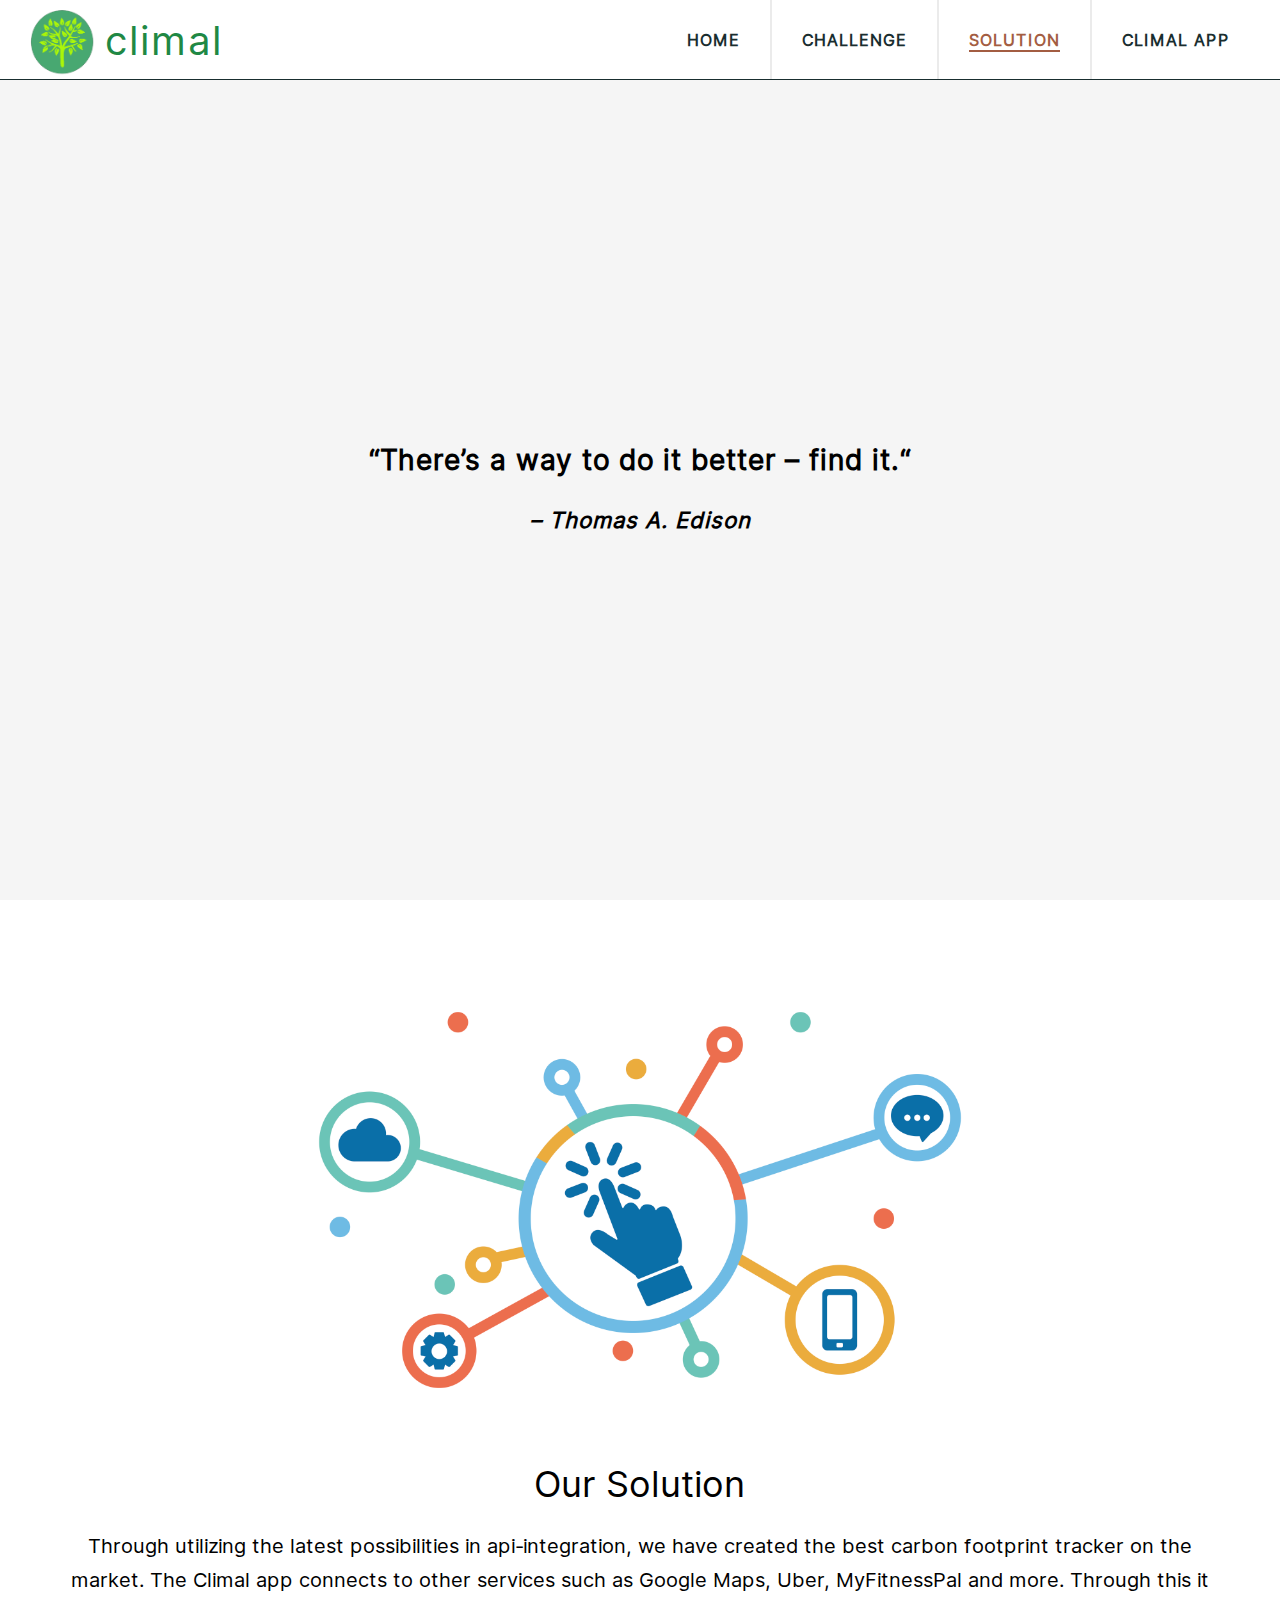
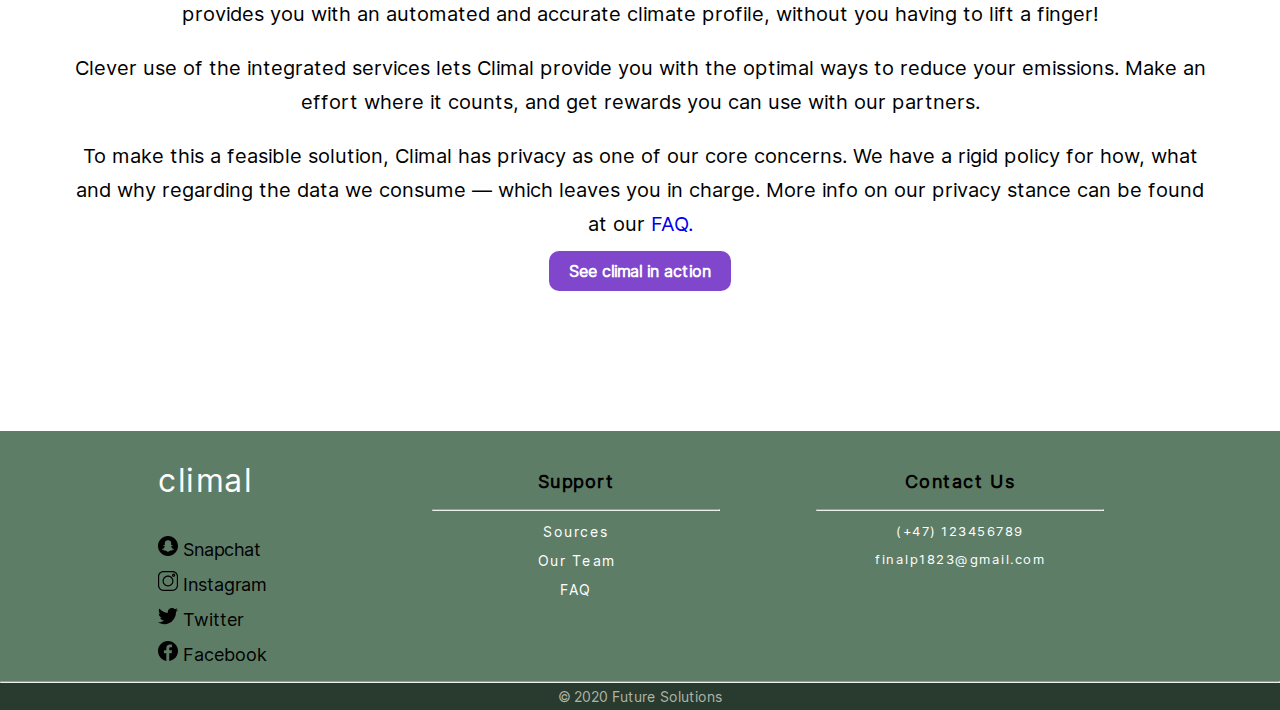
<file: solution.html>
<!DOCTYPE html>
<html lang="en">

<head>
    <meta charset="UTF-8">
    <meta name="viewport" content="width=device-width, initial-scale=1.0">
    <link rel="stylesheet" href="css/fonts.css"/>
    <link rel="stylesheet" href="css/style.css">
    <link rel="stylesheet" href="css/solution.css">
    <link rel="stylesheet" href="css/responsive.css">
    <link rel="stylesheet" href="css/banner.css">
    <link rel="icon" href="icons/favicon32.svg"/>
    <title>The Solution | Climal</title>
</head>

    <body>
    <!--------------------------------- Navigation-bar ------------------------------------>
    <header>
        <nav>
            <div class="logo">
                <a href="index.html">

                    <img class="logo-img" src="images/logo.png" alt="">
                    <span class="logo-txt">climal</span>
                </a>

                </div>
                
            </div>

            <div class="menu">
                <ul>
                    <li class="menu-border"><a href="index.html"><span>Home</span></a></li><!--
                    --><li class="menu-border"><a href="challenge.html"><span>Challenge</span></a></li><!--
                    --><li class="active  menu-border"><a href="solution.html"><span>Solution</span></a></li><!--
                    --><li id="last-menu-item"><a href="app.html"><span>Climal App</span></a></li>
                </ul>
            </div>
        </nav>
    </header> 
    
    <!----------------------------- Solution Page Banner --------------------------------->
            <main>
                <div class="page-banner">
                    <div class="quote">
                        <span>“There’s a way to do it better – find it.“</span>
                        <br>
                        <p><em>– Thomas A. Edison</em></p>
                    </div>
                </div>

                <section class="solution-container">
                    <div class="solution-content">
                        <img src="images/connected.jpg" alt="">
                    <div class="solution-text">
                    <h1>Our Solution</h1>
                    <p>
                        Through utilizing the latest possibilities in api-integration, we have created the best carbon footprint tracker on the market. The Climal app connects to other services such as Google Maps, Uber, MyFitnessPal and more. Through this it provides you with an automated and accurate climate profile, without you having to lift a finger!
                    </p>
                    <p>
                    Clever use of the integrated services lets Climal provide you with the optimal ways to reduce your emissions. Make an effort where it counts, and get rewards you can use with our partners.
                    </p>
                    <p>
                    To make this a feasible solution, Climal has privacy as one of our core concerns. We have a rigid policy for how, what and why regarding the data we consume — which leaves you in charge. More info on our privacy stance can be found at our <a href="faq.html#privacy">FAQ.</a>
                    </p>
                    </div>
                    <a class="button-primary" href="app.html" role="button" aria-label="To app page">See climal in action</a>
                    </div>
                </div>
                </section>

                
            
                    </div>
            </main>

<!----------------------------------- Footer --------------------------------------------->            

            <footer>
                <div class="container">
                    <div class="s-media">

                        <div class="left-top">
                            <a href="index.html">
                                <h1>climal</h1>
                            </a>
                        </div>

                        <div class="left-center">
                            <a href="https://accounts.snapchat.com/accounts/login" target="_blank"><img src="icons/snapchat.svg" alt="Icon of a Snapchat" class="icons-style"> Snapchat</img></a>
                            <a href="https://www.instagram.com/climalfp/" target="_blank"><img src="icons/instagram.svg" alt="Icon of a Instagram" class="icons-style"> Instagram</img></a>
                            <a href="https://twitter.com/Climal5" target="_blank"><img src="icons/twitter.svg" alt="Icon of a Twitter" class="icons-style"> Twitter</img></a>
                            <a href="https://www.facebook.com/climal.fp.1" target="_blank"><img src="icons/facebook-circular-logo.svg" alt="Icon of a Facebook" class="icons-style"> Facebook</img></a>
                        </div>
                    </div>
                

                    <div class="support-and-contact-info">
                        <div class="support">
                            <h2>Support</h2>
                            <hr>

                            <div class="footer-links">
                                <a href="sources.html">Sources</a>
                                <a href="ourTeam.html">Our Team</a>
                                <a href="faq.html">FAQ</a>
                            </div>
                        </div>

                        <div class="contact-us">
                            <h2>Contact Us</h2>
                            <hr>

                            <div class="footer-links">
                                <p>(+47) 123456789</p>
                                <p>finalp1823@gmail.com</p>
                            </div>
                        </div>
                    </div>
                </div>

                <div class="copyright">
                    <hr>
                    <p>&copy 2020 Future Solutions</p>
                </div>
            </footer>
    </body>
</html>
</file>
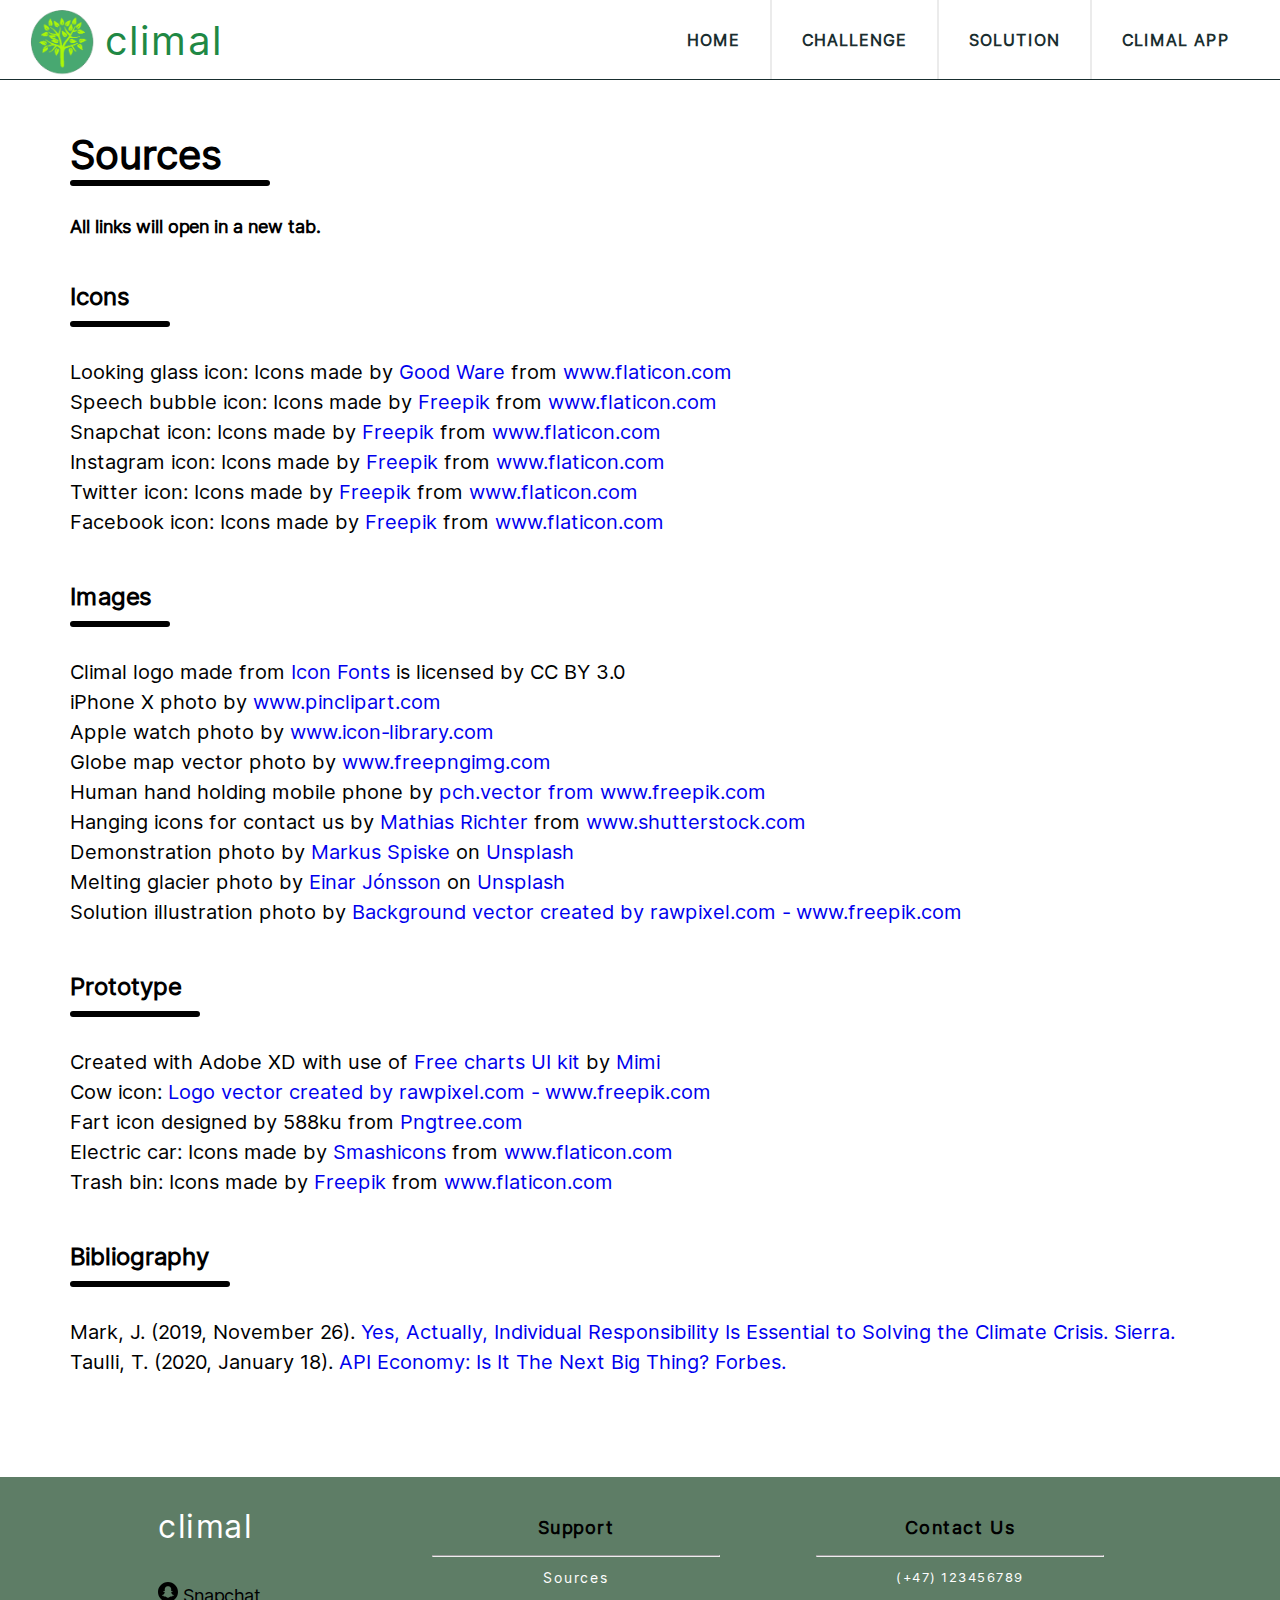
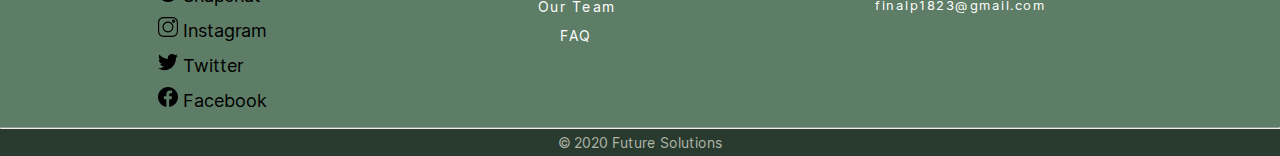
<file: sources.html>
<!DOCTYPE html>
<html lang="en">

<head>
    <meta charset="UTF-8">
    <meta name="viewport" content="width=device-width, initial-scale=1.0">
    <link rel="stylesheet" href="css/fonts.css"/>
    <link rel="stylesheet" href="css/style.css">
    <link rel="stylesheet" href="css/responsive.css">
    <link rel="stylesheet" href="css/sources.css">
    <link rel="icon" href="icons/favicon32.svg"/>
    <title>Sources | Climal</title>
</head>

    <body>
    <!--------------------------------- Navigation-bar ------------------------------------>
      <header>
        <nav>
            <div class="logo">
                <a href="index.html">

                    <img class="logo-img" src="images/logo.png" alt="">
                    <span class="logo-txt">climal</span>
                </a>
                </div>  
            </div>

            <div class="menu">
              <ul>
                  <li class="menu-border"><a href="index.html"><span>Home</span></a></li><!--
                  --><li class="menu-border"><a href="challenge.html"><span>Challenge</span></a></li><!--
                  --><li class="menu-border"><a href="solution.html"><span>Solution</span></a></li><!--
                  --><li id="last-menu-item"><a href="app.html"><span>Climal App</span></a></li>
              </ul>
            </div>
        </nav>
      </header> 

    <!--------------------------------- Sources ------------------------------------> 

      <main>
        <div class="sources-wrapper">
          <section class="sources">
            <h1>Sources</h1>
            <div class="border">
              <hr class="underline one">
            </div>

            <p>All links will open in a new tab.</p>

            <div class="sources-section">
              <h2>Icons </h2>
              <div class="border">
                <hr class="underline two">
              </div>
              
              <ul>
                <li>
                  <!-- forstørrelsesglass ikon faq-->
                  Looking glass icon: Icons made by <a href="https://www.flaticon.com/authors/good-ware" title="Good Ware" target="_blank">Good Ware</a> from <a href="https://www.flaticon.com/" title="Flaticon" target="_blank">www.flaticon.com</a>
                </li>
                <li>
                  <!-- snakkebobbleikon faq-->
                  Speech bubble icon: Icons made by <a href="https://www.flaticon.com/authors/freepik" title="Freepik" target="_blank">Freepik</a> from <a href="https://www.flaticon.com/" title="Flaticon" target="_blank">www.flaticon.com</a>
                </li>
                <li>
                  Snapchat icon: Icons made by <a href="https://www.flaticon.com/authors/freepik" title="Freepik" target="_blank">Freepik</a> from <a href="https://www.flaticon.com/" title="Flaticon" target="_blank"> www.flaticon.com </a>
                </li>
                <li>
                  Instagram icon: Icons made by <a href="https://www.flaticon.com/authors/freepik" title="Freepik" target="_blank">Freepik</a> from <a href="https://www.flaticon.com/" title="Flaticon" target="_blank"> www.flaticon.com </a>
                </li>
                <li>
                  Twitter icon: Icons made by <a href="https://www.flaticon.com/authors/freepik" title="Freepik" target="_blank">Freepik</a> from <a href="https://www.flaticon.com/" title="Flaticon" target="_blank"> www.flaticon.com </a>
                </li>
                <li>
                  Facebook icon: Icons made by <a href="https://www.flaticon.com/authors/freepik" title="Freepik" target="_blank">Freepik</a> from <a href="https://www.flaticon.com/" title="Flaticon" target="_blank"> www.flaticon.com </a>
                </li>
              </ul>
            </div>

            <div class="sources-section">
              <h2>Images </h2>
              <div class="border">
                <hr class="underline three">
              </div>

                <ul>
                  <li>
                    Climal logo made from <a href="http://www.onlinewebfonts.com/icon">Icon Fonts</a> is licensed by CC BY 3.0 
                  </li>
                  <li>
                    iPhone X photo by <a href="https://www.pinclipart.com/pindetail/ihThRJ_blank-iphone-png-svg-iphone-x-vector-clipart/" target="_blank">www.pinclipart.com</a>
                  </li>
                  <li>
                    Apple watch photo by <a href="https://icon-library.com/icon/apple-watch-icon-12.html" target="_blank">www.icon-library.com</a>
                  </li>
                  <li>
                    Globe map vector photo by <a href="https://www.freepngimg.com/png/64503-map-vector-icons-globe-computer-world-earth" target="_blank">www.freepngimg.com</a>
                  </li>
                  <li>
                    Human hand holding mobile phone by <a href="https://www.freepik.com/vectors/technology" target="_blank">pch.vector from www.freepik.com</a>
                  </li>
                  <li>
                    Hanging icons for contact us by <a href="https://www.shutterstock.com/g/Mathias+Richter" target="_blank">Mathias Richter</a> from <a href="https://www.shutterstock.com/image-illustration/colored-website-internet-contact-us-page-1090224965" target="_blank">www.shutterstock.com</a>
                  </li>
                  <li>
                    Demonstration photo by <a href="https://unsplash.com/@markusspiske?utm_source=unsplash&amp;utm_medium=referral&amp;utm_content=creditCopyText" target="_blank">Markus Spiske</a> on <a href="https://unsplash.com/?utm_source=unsplash&amp;utm_medium=referral&amp;utm_content=creditCopyText" target="_blank">Unsplash</a>
                  </li>
                  <li>
                    Melting glacier photo by <a href="https://unsplash.com/@jons_einar?utm_source=unsplash&amp;utm_medium=referral&amp;utm_content=creditCopyText" target="_blank">Einar Jónsson</a> on <a href="https://unsplash.com/?utm_source=unsplash&amp;utm_medium=referral&amp;utm_content=creditCopyText" target="_blank">Unsplash</a>
                  </li>
                  <li>
                    Solution illustration photo by <a href="https://www.freepik.com/vectors/background" target="_blank">Background vector created by rawpixel.com - www.freepik.com</a>
                  </li>
                </ul>
            </div>

            <div class="sources-section">
              <h2>Prototype </h2>
              <div class="border">
                <hr class="underline four">
              </div>

                <ul>
                  <li>Created with Adobe XD with use of <a href="https://dribbble.com/shots/11210376-Free-charts-UI-Kit" target="_blank">Free charts UI kit</a> by <a href="https://dribbble.com/uxuimimi">Mimi</a></li>
                  <li>Cow icon: <a href="https://www.freepik.com/vectors/logo" target="_blank">Logo vector created by rawpixel.com - www.freepik.com</a></li>
                  <li>Fart icon designed by 588ku from <a href="https://pngtree.com" target="_blank">Pngtree.com</a></li>
                  <li>Electric car: Icons made by <a href="https://www.flaticon.com/authors/smashicons" title="Smashicons" target="_blank">Smashicons</a> from <a href="https://www.flaticon.com/" title="Flaticon"> www.flaticon.com</a></li>
                  <li>Trash bin: Icons made by <a href="https://www.flaticon.com/authors/freepik" title="Freepik" target="_blank">Freepik</a> from <a href="https://www.flaticon.com/" title="Flaticon"> www.flaticon.com</a></li>
                </ul>
            </div>

            <div class="sources-section">
              <h2>Bibliography</h2>
              <div class="border">
                <hr class="underline five">
              </div>

              <ul>
                <li>
                  Mark, J. (2019, November 26). 
                  <a href="https://www.sierraclub.org/sierra/yes-actually-individual-responsibility-essential-solving-climate-crisis" target="_blank">
                    Yes, Actually, Individual Responsibility Is Essential to Solving the Climate Crisis. Sierra. 
                  </a>
                </li>
                <li>
                  Taulli, T. (2020, January 18). 
                  <a href="https://www.forbes.com/sites/tomtaulli/2020/01/18/api-economy--is-it-the-next-big-thing/?sh=223a8b5a42ff">
                    API Economy: Is It The Next Big Thing? Forbes.
                  </a>
                </li>
              </ul>
            </div>

          </section>
        </div>
      </main>


    <!----------------------------------- Footer --------------------------------------------->            

      <footer>
        <div class="container">
            <div class="s-media">

                <div class="left-top">
                    <a href="index.html">
                        <h1>climal</h1>
                    </a>
                </div>

                <div class="left-center">
                    <a href="https://accounts.snapchat.com/accounts/login" target="_blank"><img src="icons/snapchat.svg" alt="Icon of a Snapchat" class="icons-style"> Snapchat</img></a>
                    <a href="https://www.instagram.com/climalfp/" target="_blank"><img src="icons/instagram.svg" alt="Icon of a Instagram" class="icons-style"> Instagram</img></a>
                    <a href="https://twitter.com/Climal5" target="_blank"><img src="icons/twitter.svg" alt="Icon of a Twitter" class="icons-style"> Twitter</img></a>
                    <a href="https://www.facebook.com/climal.fp.1" target="_blank"><img src="icons/facebook-circular-logo.svg" alt="Icon of a Facebook" class="icons-style"> Facebook</img></a>
                </div>
            </div>
        

            <div class="support-and-contact-info">
                <div class="support">
                    <h2>Support</h2>
                    <hr>

                    <div class="footer-links">
                        <a href="sources.html">Sources</a>
                        <a href="ourTeam.html">Our Team</a>
                        <a href="faq.html">FAQ</a>
                    </div>
                </div>

                <div class="contact-us">
                    <h2>Contact Us</h2>
                    <hr>

                    <div class="footer-links">
                      <p>(+47) 123456789</p>
                      <p>finalp1823@gmail.com</p>
                    </div>
                </div>
            </div>
        </div>

        <div class="copyright">
            <hr>
            <p>&copy 2020 Future Solutions</p>
        </div>
  </footer>
</body>
</file>
<file: css/fonts.css>
@import url("https://fonts.googleapis.com/css?family=Libre+Baskerville");

@font-face {
  font-family: "InterBlack";
  src: local("Inter-Black"),
    url(./fonts/Inter/Inter-Black.woff2) format("woff2"),
    url(./fonts/Inter/Inter-Black.woff) format("woff");
  font-synthesis: none;
}

@font-face {
  font-family: "InterBlackItalic";
  src: local("Inter-BlackItalic"),
    url(./fonts/Inter/Inter-BlackItalic.woff2) format("woff2"),
    url(./fonts/Inter/Inter-BlackItalic.woff) format("woff");
  font-synthesis: none;
}

@font-face {
  font-family: "InterBold";
  src: local("Inter-Bold"), url(./fonts/Inter/Inter-Bold.woff2) format("woff2"),
    url(./fonts/Inter/Inter-Bold.woff) format("woff");
  font-synthesis: none;
}

@font-face {
  font-family: "InterBoldItalic";
  src: local("Inter-BoldItalic"),
    url(./fonts/Inter/Inter-BoldItalic.woff2) format("woff2"),
    url(./fonts/Inter/Inter-BoldItalic.woff) format("woff");
  font-synthesis: none;
}

@font-face {
  font-family: "InterExtraBold";
  src: local("Inter-ExtraBold"),
    url(./fonts/Inter/Inter-ExtraBold.woff2) format("woff2"),
    url(./fonts/Inter/Inter-ExtraBold.woff) format("woff");
  font-synthesis: none;
}

@font-face {
  font-family: "InterExtraBoldItalic";
  src: local("Inter-ExtraBoldItalic"),
    url(./fonts/Inter/Inter-ExtraBoldItalic.woff2) format("woff2"),
    url(./fonts/Inter/Inter-ExtraBoldItalic.woff) format("woff");
  font-synthesis: none;
}

@font-face {
  font-family: "InterExtraLight";
  src: local("Inter-ExtraLight"),
    url(./fonts/Inter/Inter-ExtraLight.woff2) format("woff2"),
    url(./fonts/Inter/Inter-ExtraLight.woff) format("woff");
  font-synthesis: none;
}

@font-face {
  font-family: "InterExtraLightItalic";
  src: local("Inter-ExtraLightItalic"),
    url(./fonts/Inter/Inter-ExtraLightItalic.woff2) format("woff2"),
    url(./fonts/Inter/Inter-ExtraLightItalic.woff) format("woff");
  font-synthesis: none;
}

@font-face {
  font-family: "InterItalic";
  src: local("Inter-Italic"),
    url(./fonts/Inter/Inter-Italic.woff2) format("woff2"),
    url(./fonts/Inter/Inter-Italic.woff) format("woff");
  font-synthesis: none;
}

@font-face {
  font-family: "InterLight";
  src: local("Inter-Light"),
    url(./fonts/Inter/Inter-Light.woff2) format("woff2"),
    url(./fonts/Inter/Inter-Light.woff) format("woff");
  font-synthesis: none;
}

@font-face {
  font-family: "InterLightItalic";
  src: local("Inter-LightItalic"),
    url(./fonts/Inter/Inter-LightItalic.woff2) format("woff2"),
    url(./fonts/Inter/Inter-LightItalic.woff) format("woff");
  font-synthesis: none;
}

@font-face {
  font-family: "InterMedium";
  src: local("Inter-Medium"),
    url(./fonts/Inter/Inter-Medium.woff2) format("woff2"),
    url(./fonts/Inter/Inter-Medium.woff) format("woff");
  font-synthesis: none;
}

@font-face {
  font-family: "InterMediumItalic";
  src: local("Inter-MediumItalic"),
    url(./fonts/Inter/Inter-MediumItalic.woff2) format("woff2"),
    url(./fonts/Inter/Inter-MediumItalic.woff) format("woff");
  font-synthesis: none;
}

@font-face {
  font-family: "InterRegular";
  src: local("Inter-Regular"),
    url(./fonts/Inter/Inter-Regular.woff2) format("woff2"),
    url(./fonts/Inter/Inter-Regular.woff) format("woff");
  font-synthesis: none;
}

@font-face {
  font-family: "InterSemiBold";
  src: local("Inter-SemiBold"),
    url(./fonts/Inter/Inter-SemiBold.woff2) format("woff2"),
    url(./fonts/Inter/Inter-SemiBold.woff) format("woff");
  font-synthesis: none;
}

@font-face {
  font-family: "InterSemiBoldItalic";
  src: local("Inter-SemiBoldItalic"),
    url(./fonts/Inter/Inter-SemiBoldItalic.woff2) format("woff2"),
    url(./fonts/Inter/Inter-SemiBoldItalic.woff) format("woff");
  font-synthesis: none;
}

@font-face {
  font-family: "InterThin";
  src: local("Inter-Thin"), url(./fonts/Inter/Inter-Thin.woff2) format("woff2"),
    url(./fonts/Inter/Inter-Thin.woff) format("woff");
  font-synthesis: none;
}

@font-face {
  font-family: "InterThinItalic";
  src: local("Inter-ThinItalic"),
    url(./fonts/Inter/Inter-ThinItalic.woff2) format("woff2"),
    url(./fonts/Inter/Inter-ThinItalic.woff) format("woff");
  font-synthesis: none;
}

html {
  font-family: "InterRegular";
  font-size: var(--font-base-size);
  line-height: var(--font-base-line-height);
}
</file>
<file: css/style.css>
* {
  padding: 0;
  margin: 0;
  text-decoration: none;
  box-sizing: border-box;
  list-style: none;
}

body {
  background-color: #ffffff;
}

main {
  /* has to match navbar height */
  margin-top: 80px;
}

/*----------------- Navigation-bar ---------------------*/
nav {
  margin: 0 auto;
  width: 100%;
  height: 80px;
  top: 0px;
  overflow: hidden;
  position: fixed;
  background-color: #ffffff;
  z-index: 1;
  border-bottom: 1px solid #192e2f;
}

.logo {
  float: left;
  margin-left: 20px;
}

.logo-txt {
  float: right;
  font-size: 40px;
  color: #208844;
  letter-spacing: 0.05em;
  margin: 16px 0px 0px 0px;
}

.logo a:hover span,
.logo a:focus span {
  border-bottom: 4px solid #208844;
  transition-duration: 800ms;
  transition-timing-function: ease;
}

.logo-img {
  float: left;
  width: 85px;
}

.logo-img img {
  width: 100%;
}

.logo-txt h1 {
  font-family: "Open Sans", sans-serif;
  font-size: 30px;
}

.menu {
  float: right;
  text-transform: uppercase;
  letter-spacing: 1px;
}

.menu ul li {
  display: inline-block;
}

.menu ul a {
  height: 80px;
  display: block;
  font-size: 16px;
  padding: 30px 30px;
}

#last-menu-item a {
  padding-right: 50px;
}

.menu ul li span {
  color: #192e2f;
  font-weight: bold;
}

.menu-border a {
  border-right: 2px solid #ebebeb;
}

.menu .active li {
  background-color: #f5f5f5;
}

.menu .active span {
  border-bottom: 2px solid #a35d42;
  color: #a35d42;
}

.menu a:hover,
.menu a:focus {
  background-color: #f5f5f5;
  transition-duration: 400ms;
  transition-timing-function: ease;
}

.menu a:hover span,
.menu a:focus span {
  border-bottom: 2px solid #a35d42;
  color: #a35d42;
  transition-duration: 400ms;
  transition-timing-function: ease;
}

/*-------------- HomePage Bk-image & text -------------*/

.main-bk {
  background-color: #f5f5f5;
  height: 100vh;
}

.main-txt h1 {
  position: absolute;
  width: 50%;
  top: 55%;
  left: 5%;
  transform: translate(0%, -50%);
  font-weight: 600;
  letter-spacing: 1px;
  line-height: 50px;
  padding: 20px 35px;
  color: #1f1f1f; /* #0D4A93 */
  text-align: center;
}

.main-txt em {
  font-style: normal;
  color: #a35905;
  font-weight: bolder;
  -webkit-animation: fadein 2s;
  -moz-animation: fadein 2s;
  -ms-animation: fadein 2s;
  -o-animation: fadein 2s;
  animation: fadein 2s;
}

.iphone-app-img {
  position: absolute;
  top: 25%;
  left: 70%;
  transform: translate(-10%, 0%);
}

.iphone-app-img img {
  width: 70%;
}

/*---------------------- Home Page Challenge -------------------*/

.wrapper {
  margin-top: 30px;
  margin-left: 30px;
  margin-right: 30px;
  margin-bottom: 30px;
  height: 60vh;
}

.challenge {
  float: left;
  width: 60%;
  height: fit-content;
  padding: 40px;
  border: #1f1f1f 2px solid;
  border-radius: 30px;
  box-shadow: 5px 5px 15px 5px rgba(0, 0, 0, 0.33);
}

.challenge h1 {
  color: black;
  font-size: 30px;
  letter-spacing: 1px;
  font-weight: 900;
}

.challenge p {
  padding: 30px 0px;
  line-height: 35px;
  font-size: 18px;
  font-weight: 600;
  color: black;
  letter-spacing: 0.5px;
}

.globe-img {
  float: right;
  height: fit-content;
  width: 30%;
}

.globe-img img {
  margin: 0px auto;
  margin-right: 20px;
  width: 90%;
}

.read-more-btn {
  text-align: center;
}

.read-more-btn button {
  background-color: #0a5b00;
  color: white;
  border: none;
  padding: 10px 15px;
  border-radius: 10px;
  border: white 2px solid;
  font-size: 20px;
  font-weight: 300;
}

.read-more-btn button:hover {
  background-color: white;
  border: #0a5b00 2px solid;
  color: #0a5b00;
}

/*---------------------- Home Page Solution -------------------*/

.solution {
  float: right;
  width: 60%;
  height: fit-content;
  padding: 40px;
  padding-top: 40px;
  border: #1f1f1f 2px solid;
  border-radius: 30px;
  box-shadow: 5px 5px 15px 5px rgba(0, 0, 0, 0.33);
}

.solution h1 {
  color: black;
  font-size: 30px;
  letter-spacing: 1px;
  font-weight: 900;
}

.solution p {
  padding: 30px 0px;
  line-height: 35px;
  font-size: 18px;
  font-weight: 600;
  color: black;
  letter-spacing: 0.5px;
}

.mobile-app-img {
  float: left;
  width: 30%;
  height: 100%;
}

.mobile-app-img img {
  margin: 0px auto;
  margin-left: 20px;
  width: 80%;
  border-radius: 20px;
}

/*--------------------------- Talk To Us Form ---------------------*/

.talk-to-us-wrapper {
  margin: 50px auto;
  width: 80%;
  height: 100vh;
  text-align: center;
}

.talk-to-us {
  float: left;
  width: 50%;
  height: fit-content;
  padding-top: 90px;
  border: #1f1f1f 2px solid;
  border-radius: 30px;
  box-shadow: 5px 5px 15px 5px rgba(0, 0, 0, 0.33);
  margin-bottom: 20px;
}

.talk-to-us h1 {
  color: #192e2f;
  font-size: 35px;
}

.talk-to-us p {
  padding: 10px 0px;
  line-height: 30px;
  font-weight: 500;
  font-size: 20px;
}

.keep-in-touch {
  flex-wrap: wrap;
  padding: 15px 0px;
  text-align: center;
}

.keep-in-touch label {
  margin: 0px 10px;
}

#name,
#email {
  width: 50%;
  padding: 8px 15px;
  text-decoration: none;
  border: none;
  border-bottom: 2px solid gray;
  font-size: 16px;
  outline: none;
  max-width: 200px;
  letter-spacing: 1px;
}

#msg-box {
  width: 70%;
  padding: 8px 15px;
  border: 2px solid gray;
  text-decoration: none;
  font-size: 16px;
  outline: none;
  max-width: 300px;
  min-height: 150px;
  letter-spacing: 1px;
}

.contact-us-img {
  float: right;
  width: 50%;
  height: 50%;
  text-align: center;
}

.contact-us-img img {
  margin: 250px auto;
  width: 80%;
}

.keep-in-touch .button {
  background-color: #0a5b00;
  margin-top: 30px;
  padding: 10px 15px;
  border: none;
  border-radius: 10px;
  border: white 2px solid;
  font-size: 20px;
  font-weight: 300;
  text-decoration: none;
  color: white;
}

.keep-in-touch .button:hover,
.keep-in-touch .button:focus {
  cursor: pointer;
  background-color: white;
  border: #0a5b00 3px solid;
  color: #0a5b00;
}

/*------------ button ---------------- */

.button-primary {
  background-color: #8047cc;
  color: #ffffff;
  border-radius: 10px;
  margin-top: 10px;
  padding: 10px 20px;
  font-weight: 700;
  transition-property: background-color, color;
  transition-timing-function: ease;
  transition-delay: 0;
}

.button-primary:hover,
.button-primary:focus {
  background-color: #ffffff;
  color: #8047cc;
  border: 4px solid #8047cc;
  transition-duration: 600ms;
  transition-timing-function: ease;
}

/*----------------------- Footer -----------------------*/

footer {
  display: flex;
  flex-wrap: wrap;
  justify-content: flex-start;
  position: relative;
  margin: 0;
  bottom: 0;
  width: 100%;
  height: fit-content;
  background-color: #5e7d66;
  color: white;
}

.container {
  margin: 0px auto;
  width: 80%;
  height: 250px;
  justify-content: space-evenly;
  color: white;
}

.container a:hover,
.container a:focus {
  text-decoration: underline;
}

.s-media {
  float: left;
  width: 25%;
  height: 100%;
  text-align: center;
}

.left-top {
  width: 100%;
  height: auto;
}

.left-top a:hover,
.left-top a:focus {
  text-decoration: #ffffff underline;
}

.left-top h1 {
  position: relative;
  color: white;
  margin: 30px 0px 30px 30px;
  cursor: pointer;
  font-weight: 400;
  letter-spacing: 0.05em;
  text-align: start;
}

.left-center a {
  display: block;
  font-size: 14px;
  padding: 5px 10px 0px 30px;
  line-height: 30px;
  font-size: 18px;
  color: black;
  text-align: start;
}

.left-center a:hover,
.left-center a:focus {
  transition: 0.4s;
}

.left-center .icons-style {
  text-align: center;
  display: inline-block;
  height: 20px;
}

.support-and-contact-info {
  display: flex;
  flex-wrap: wrap;
  justify-content: space-around;
  float: left;
  width: 75%;
  height: 100%;
  text-align: center;
}

.support {
  position: relative;
  width: 37.5%;
}

.support h2 {
  margin: 40px 0px 0px 0px;
  height: 15%;
  color: black;
  letter-spacing: 1.5px;
  font-size: 18px;
}

.support a {
  height: 10%;
  color: white;
  cursor: pointer;
  text-decoration: none;
}

.support a:hover,
.support a:focus {
  color: black;
}

.contact-us {
  position: relative;
  width: 37.5%;
}

.contact-us h2 {
  margin: 40px 0px 0px 0px;
  height: 15%;
  color: black;
  letter-spacing: 1.5px;
  font-size: 18px;
}

.contact-us a {
  margin: 70px 0px 0px 0px;
  height: 10%;
  color: white;
  cursor: pointer;
  font-size: 12px;
  text-decoration: none;
}

.contact-us a:hover,
.contact-us a:focus {
  color: #000000;
}

.copyright {
  background-color: #293b2e;
  width: 100%;
  padding-top: 0px;
  text-align: center;
}

.copyright p {
  padding: 5px 5px;
  color: #afb4a8;
  text-align: center;
  font-size: 14px;
}

.footer-links a {
  display: block;
  margin: 12px 0px 0px 0px;
  color: white;
  font-size: 14px;
  letter-spacing: 1.5px;
}

.footer-links p {
  margin: 12px 0px 0px 0px;
  letter-spacing: 1.5px;
  font-size: 13px;
}

.footer-links ul li {
  display: inline-block;
  padding: 0px 20px;
}

.footer-links a:hover,
.footer-links a:focus {
  color: #000000;
  text-decoration-line: underline;
}

.footer-links .support a {
  color: black;
}

.contact-info {
  margin-bottom: 20px;
}
</file>
<file: css/responsive.css>
@media only screen and (max-width: 1432px) {
  .wrapper {
    height: 85vh;
  }

  .mobile-app-img img {
    margin: 10px auto;
    width: 70%;
    margin-bottom: 0px;
    margin-left: 50px;
  }
}

@media only screen and (max-width: 1240px) {
  .wrapper {
    height: 80vh;
  }

  .mobile-app-img img {
    margin: 20px auto;
    width: 80%;
    margin-bottom: 0px;
    margin-left: 50px;
  }
}

@media only screen and (max-width: 1048px) {
  .menu a {
    padding: 30px 20px;
  }

  #last-menu-item a {
    padding-right: 20px;
  }

  .main-txt h1 {
    width: 45%;
    top: 60%;
    font-size: 28px;
    line-height: 50px;
    text-align: start;
    padding: 0px 15px;
  }

  .iphone-app-img {
    top: 35%;
    left: 65%;
    transform: translate(-10%, 0%);
  }

  .iphone-app-img img {
    width: 80%;
  }

  .wrapper {
    height: 70vh;
  }

  .challenge {
    width: 50%;
    padding: 20px;
  }

  .challenge h1 {
    font-size: 30px;
  }

  .challenge p {
    font-size: 18px;
  }

  .mobile-app-img img {
    margin: 50px auto;
    width: 100%;
    margin-bottom: 0px;
  }

  .solution {
    margin: 50px auto;
    padding: 20px;
    height: auto;
  }

  .solution h1 {
    font-size: 30px;
  }

  .solution p {
    font-size: 18px;
  }

  .contact-us-img img {
    margin: 140px auto;
    width: 90%;
  }
}

@media only screen and (max-width: 850px) {
  nav {
    position: relative;
  }

  main {
    /* since nav is now relative this has to be 0 */
    margin-top: 0;
  }

  .menu ul {
    position: fixed;
    background-color: white;
    border-top: 1px solid #192e2f;
    height: 70px;
    bottom: 0;
    left: 0;
    right: 0;
    z-index: 2;
    width: 100%;
  }

  .menu ul li {
    float: left;
    width: 25%;
    text-align: center;
    box-sizing: border-box;
    margin: 0 auto;
    padding: 0;
  }

  .menu ul a {
    height: 70px;
    padding: 27px 0;
  }

  #last-menu-item a {
    padding-right: 0;
  }

  .main-bk {
    height: 100vh;
  }

  .main-txt h1 {
    width: 45%;
    top: 50%;
    font-size: 22px;
    line-height: 40px;
    text-align: start;
    padding: 0px 15px;
  }

  .iphone-app-img {
    width: 40%;
    top: 30%;
    left: 55%;
    transform: translate(-10%, 0%);
  }

  .iphone-app-img img {
    width: 80%;
  }

  .wrapper {
    margin: 50px 50px;
    height: 80vh;
  }

  .challenge {
    width: 100%;
    height: auto;
  }

  .challenge h1 {
    font-size: 28px;
  }

  .challenge p {
    font-size: 16px;
  }

  .globe-img {
    float: left;
    width: 100%;
    text-align: center;
    margin-left: 0px;
  }

  .globe-img img {
    margin: 50px auto;
    width: 55%;
  }

  .solution {
    float: left;
    width: 100%;
    height: auto;
    padding-top: 20px;
  }

  .solution h1 {
    font-size: 28px;
  }

  .solution p {
    font-size: 16px;
  }

  .mobile-app-img {
    float: left;
    width: 100%;
    height: auto;
    text-align: center;
  }

  .mobile-app-img img {
    margin: 40px auto;
    margin-bottom: 90px;
    width: 80%;
  }

  .talk-to-us {
    width: 100%;
    padding-top: 20px;
    margin-bottom: 150px;
  }

  .talk-to-us h1 {
    font-size: 28px;
  }

  .contact-us-img {
    display: none;
    margin: 0px auto;
    width: 100%;
    height: fit-content;
  }

  .contact-us-img img {
    margin: 0px auto;
    width: 90%;
  }

  .container {
    width: 80%;
    height: auto;
    margin-bottom: 10px;
  }

  .s-media {
    float: none;
    width: 100%;
    height: auto;
  }

  .support-and-contact-info {
    float: left;
    width: 100%;
    height: auto;
  }

  .support {
    height: fit-content;
  }

  .support h4 {
    padding-bottom: 10px;
  }

  .contact-us h4 {
    padding-bottom: 10px;
  }

  footer {
    /* bottom height has to correspond to .menu ul height */
    bottom: 70px;
  }

  .left-center a {
    display: block;
    text-align: center;
  }

  .left-top h1 {
    text-align: center;
    margin-left: 0;
  }

  .left-center a {
    padding-left: 0;
  }
}

@media only screen and (max-width: 550px) {
  .menu ul {
    height: 60px;
  }

  .menu ul a {
    font-size: 15px;
    height: 60px;
    padding: 22px 0;
  }

  .main-txt h1 {
    width: 45%;
    top: 50%;
    font-size: 20px;
    line-height: 30px;
    text-align: start;
    padding: 0px 15px;
  }

  .iphone-app-img {
    top: 30%;
    left: 55%;
    transform: translate(-10%, 0%);
  }

  .iphone-app-img img {
    width: 100%;
  }

  .mobile-app-img img {
    margin: 20px auto;
    margin-bottom: 50px;
    width: 80%;
  }

  footer {
    bottom: 60px;
  }
}

@media only screen and (max-width: 425px) {
  .menu ul {
    height: 50px;
  }

  .menu ul a {
    height: 50px;
    padding: 17px 0;
    font-size: 13px;
    letter-spacing: normal;
  }

  .main-bk {
    height: 70vh;
  }

  .main-txt h1 {
    width: 45%;
    top: 40%;
    font-size: 16px;
    line-height: 30px;
    text-align: start;
    padding: 0px 15px;
  }

  .iphone-app-img {
    width: 40%;
    top: 25%;
    left: 55%;
    transform: translate(-10%, 0%);
  }

  .iphone-app-img img {
    width: 100%;
  }

  .challenge {
    padding: 20px;
  }

  .challenge h1 {
    font-size: 24px;
  }

  .challenge p {
    font-size: 16px;
  }

  .solution {
    padding: 20px;
  }

  .solution h1 {
    font-size: 24px;
  }

  .solution p {
    font-size: 16px;
  }

  .container {
    width: 100%;
  }

  .talk-to-us {
    width: 100%;
    margin-bottom: 100px;
  }

  .talk-to-us h1 {
    font-size: 24px;
  }

  .talk-to-us p {
    font-size: 18px;
  }

  .left-top h1 {
    font-size: 24px;
    font-weight: 400;
  }

  .left-center a {
    font-size: 16px;
  }

  .support {
    position: relative;
    width: 35%;
  }

  .contact-us {
    position: relative;
    width: 45%;
  }

  .support h4,
  .contact-us h4 {
    font-size: 16px;
    width: 40%;
  }

  footer {
    bottom: 50px;
  }
}

@media only screen and (max-width: 400px) {
  .menu ul {
    min-height: 50px;
    letter-spacing: 0.5px;
  }

  .main-bk {
    height: 65vh;
    position: relative;
  }

  .main-txt h1 {
    width: 45%;
    top: 60%;
    font-size: 16px;
    line-height: 30px;
    text-align: start;
    padding: 0px 15px;
  }

  .iphone-app-img {
    width: 40%;
    top: 40%;
    left: 55%;
    transform: translate(-10%, 0%);
  }

  footer {
    /* bottom height has to correspond to .menu ul height */
    bottom: 50px;
  }

  .support {
    position: relative;
    width: 75%;
    height: auto;
  }

  .contact-us {
    position: relative;
    width: 75%;
    height: auto;
  }

  .contact-us h2 {
    height: 20%;
  }
}

@media only screen and (max-width: 335px) {
  .container {
    margin: 0px auto;
    height: auto;
    margin-bottom: 30px;
  }
}

@media only screen and (max-width: 320px) {
  .menu ul {
    min-width: 319px;
  }
}

@media only screen and (max-width: 375px) {
  #name,
  #email {
    width: 80%;
    max-width: 500px;
  }

  #msg-box {
    max-width: 200px;
  }
}
</file>
<file: css/app.css>
#video-section {
  width: 100%;
  background-color: #f5f5f5;
  padding-top: 100px;
  padding-bottom: 60px;
  text-align: center;
}

#proto-vid {
  width: 854px;
  height: 480px;
}

@media only screen and (max-width: 864px) {
  #proto-vid {
    width: 640px;
  }
}
@media only screen and (max-width: 650px) {
  #proto-vid {
    width: 426px;
  }
}
@media only screen and (max-width: 430px) {
  #proto-vid {
    height: 380px;
    width: 100%;
  }
}

.app-wrapper {
  align-items: center;
  text-align: center;
}

.feature-wrapper {
  max-width: 1140px;
  margin: 60px auto;
  padding-bottom: 60px;
  border-bottom: 1px solid #cac5a4;
  align-items: center;
  text-align: center;
}

.feature-wrapper a:hover,
.feature-wrapper a:focus {
  text-decoration: underline;
}

#rewards {
  border-bottom: none;
}

.feature-row {
  display: flex;
  flex-direction: row;
  align-items: center;
  justify-content: space-around;
}

.proto-img {
  margin-bottom: 20px;
  max-height: 600px;
  border-radius: 8px;
}

#integration img {
  box-shadow: gray;
}

#suggestions img {
  max-height: 450px;
}

.content-text {
  text-align: center;
  font-size: 20px;
  line-height: 34px;
  width: 40%;
}

.content-text p {
  margin-bottom: 14px;
}

.content-text h3 {
  font-size: 36px;
  line-height: 50px;
  font-weight: 400;
  margin: 14px 0;
}

.important-text {
  font-weight: 530;
  display: block;
}

@media only screen and (max-width: 991px) {
  .feature-wrapper {
    margin-top: 30px;
    margin-bottom: 30px;
    padding-bottom: 30px;
  }

  .feature-row {
    flex-direction: column-reverse;
  }

  .proto-img {
    max-height: 400px;
    max-width: 500px;
    order: 1;
  }

  #suggestions img {
    max-height: 400px;
  }

  .content-text {
    font-size: 16px;
    line-height: 28px;
    width: 80%;
  }

  .content-text h3 {
    font-size: 30px;
    line-height: 35px;
  }
}

@media only screen and (max-width: 800px) {
  .app-wrapper {
    margin-bottom: 100px;
  }
}

@media only screen and (max-width: 600px) {
  .proto-img {
    max-height: 300px;
    max-width: 350px;
  }

  #suggestions img {
    max-height: 300px;
    max-width: 350px;
  }

  .content-text {
    width: 90%;
  }
}

@media only screen and (max-width: 360px) {
  .proto-img {
    max-width: 98%;
  }

  #suggestions img {
    max-width: 98%;
  }
}

@media only screen and (max-width: 320px) {
  #proto-vid {
    max-width: 100%;
  }
}
</file>
<file: css/challenge.css>
/*----------------- Challenge Page Banner --------------------*/

.challenge-page-banner {
  position: relative;
  width: 100%;
  height: 100vh;
  background-color: #f5f5f5;
  text-align: center;
  display: table-cell;
  vertical-align: middle;
}

#challenge-quote {
  font-size: 28px;
  font-weight: 600;
  letter-spacing: 1px;
  line-height: 40px;
  padding-left: 15px;
  padding-right: 15px;
}

#challenge-quote p {
  font-size: 22px;
  padding-top: 30px;
}

@media only screen and (max-width: 991px) {
  #challenge-quote {
    font-size: 24px;
  }

  #challenge-quote p {
    font-size: 18px;
  }
}

@media screen and (max-width: 479px) {
  #challenge-quote {
    font-size: 20px;
    line-height: 24px;
  }
}

/*----------------- Content --------------------*/

.flex-container {
  display: flex;
  flex-direction: row;
  align-items: center;
  justify-content: space-between;
  flex-wrap: wrap;
  margin-bottom: 80px;
}

.content-container {
  width: 100%;
  max-width: 1140px;
  margin-left: auto;
  margin-right: auto;
  margin-bottom: 80px;
}

/*----------------- Content (Responsive) --------------------*/

.content-wrapper {
  margin-top: 30px;
  margin-left: 15px;
  margin-right: 15px;
}

.content-text {
  text-align: center;
  font-size: 20px;
  line-height: 34px;
}

.content-col-s {
  width: 35%;
}

.content-text p {
  margin-bottom: 14px;
}

.content-text h3 {
  font-size: 36px;
  line-height: 50px;
  font-weight: 400;
  margin: 14px 0;
}

.important-text {
  font-weight: 530;
  display: block;
}

.content-image {
  width: 60%;
  border-radius: 15px;
  justify-self: end;
}

.content-end {
  background-color: #f4f4f4;
  border: 1px solid #f4f4f4;
  border-radius: 20px;
  padding: 20px 10px;
}

.content-text ul {
  box-sizing: border-box;
  margin-bottom: 1em;
  list-style-image: url(../icons/next.svg);
}

@media only screen and (max-width: 991px) {
  .flex-container {
    flex-direction: column-reverse;
  }

  .content-image {
    width: 100%;
    order: 1;
    min-height: 200px;
  }

  .content-col-s {
    width: 100%;
  }

  .content-text {
    font-size: 16px;
    line-height: 28px;
  }

  .content-text h3 {
    font-size: 30px;
    line-height: 35px;
  }
}

@media screen and (max-width: 800px) {
  .content-end {
    margin-bottom: 150px;
  }
}

@media screen and (max-width: 479px) {
  .content-text {
    line-height: 23px;
  }

  .content-text h3 {
    margin: 6px;
  }
}

@media screen and (max-width: 425px) {
  .challenge-page-banner {
    height: 70vh;
  }
}

@media screen and (max-width: 400px) {
  .challenge-page-banner {
    height: 65vh;
  }
}
</file>
<file: css/banner.css>
.page-banner {
  position: relative;
  height: -webkit-calc(100vh - 80px);
  height: -moz-calc(100vh - 80px);
  height: calc(100vh - 80px);
  width: 100vw;
  background-color: #f5f5f5;
  text-align: center;
  display: table-cell;
  vertical-align: middle;
}

.quote {
  font-size: 28px;
  font-weight: 600;
  letter-spacing: 1px;
  line-height: 30px;
  padding-left: 15px;
  padding-right: 15px;
}

.quote p {
  font-size: 22px;
  padding-top: 30px;
}

@media only screen and (max-width: 991px) {
  .quote {
    font-size: 24px;
  }

  .quote p {
    font-size: 18px;
  }
}

@media screen and (max-width: 479px) {
  .quote {
    font-size: 20px;
    line-height: 24px;
  }
}

@media screen and (max-width: 425px) {
  .page-banner {
    height: 70vh;
  }
}

@media screen and (max-width: 400px) {
  .page-banner {
    height: 65vh;
  }
}
</file>
<file: FAQ.css>
* {
    padding: 0;
    margin: 0;
    text-decoration: none;
    box-sizing: border-box;
    list-style: none;
    color: black;
}

/* body {
  font-size: calc(14px + (26 - 14) * ((100vw - 300px) / (1600 - 300)));
} */

/*----------------- Navigation-bar ---------------------*/
nav {
    margin: 0 auto;
    width: 100%;
    height: 100px;
    top: 0px;
    overflow: hidden;
    position: fixed;
    background-color: #ffffff;
    z-index: 1;
    border-bottom: 1px solid #192e2f;
}

.logo {
    float: left;
    margin-left: 20px;
}

.logo-txt {
    float: right;
    font-size: 40px;
    color: #208844;
    letter-spacing: 0.05em;
    margin: 25px 0px 0px 0px;
    /* border: 2px solid black; */
}

.logo-img {
    float: left;
    width: 100px;

    /* border: 2px solid black; */
}

.menu {
    float: right;
    text-transform: uppercase;
    letter-spacing: 1px;
    padding-right: 20px;
}

.menu ul li {
    font-size: 16px;
    display: inline-block;
    padding: 40px 20px 40px;
}

.menu ul li a {
    color: #192e2f;
    font-weight: bold;
    border-bottom: 2px solid #192e2f;
}

.menu-border {
    border-right: 2px solid #f5f5f5;
}

.menu .active li {
    background-color: #f5f5f5;
}

.menu .active a {
    border-bottom: 2px solid #208844;
    color: #208844;
}

.menu li:hover {
    background-color: #f5f5f5;
}

.menu a:hover {
    border-bottom: 2px solid #208844;
    color: #208844;
}


/*---------------------FAQ----------------------*/


.Faq{

    background-color:white;
    width: 100%;
    height: 100%;
    display: flex;
    flex-wrap: wrap;
    justify-content: center;

}

.Information{
   position : relative;
    display: flex;
    flex-wrap: wrap;
    justify-content: center;
    background-color:white;
    margin-top: 10%;
    width:100%;
    height:100px;
}

.Information h1{
   font-family: arial;
    margin-top: 35px;
    font-size: 18px;
}

.box{
    display: flex;
    flex-wrap: wrap;
    justify-content: center;
    width: 100%;
    height:100px;
    background-color: white;
}

.line{
    float:bottom;
    position: relativ;
    text-docoration:none;
    margin-top: 0;
    margin-bottom: 0;
    padding: 1px;
    border-radius: 9px;

    width:50%;
    height: 3px;
    background-color: #8FB399;


}


.Question1{
    position : relative;
    display: flex;
    flex-wrap: wrap;
    justify-content: center;
    background-color:ghostwhite;
    margin-top: 120px;
    width:90%;
    height:300px;
}

.toppen{
    position : relative;
    display: flex;
    flex-wrap: wrap;
    background-color:whitesmoke;
    width:100%;
    height:50%;

}

.toppen h3{

    font-family: arial;
    font-size:15px;
    margin:30px 10px 10px 30px;
    opacity: 0.7;
    width:50%;

}

.icon{
    position : relative;
    display: flex;
    flex-wrap: wrap;
    width:100px;
    height:100%;

}

.icon i{
    font-size: 50px;
    margin: 40px 10px 20px 20px;
    color:green;


}

.linje{

    float:left;
    position: relativ;
    text-docoration:none;
    margin-top: 0;
    margin-bottom: 0;
    padding: 1px;

    width:5%;
    height: 100%;
    background-color: green;

}

.middle{
    position : relative;
    display: flex;
    flex-wrap: wrap;
    background-color:ghostwhite;
    width:100%;
    height:50%;

}

.middle p{

    margin:7px 10px 10px 30px;
    line-height:14px;
    color:black;
    font-size:8px;
    opacity: 0.55;
    width:50%;


}

.Quest{
    position : relative;
    display: flex;
    flex-wrap: wrap;
    width:100px;
    height:100%;
    background-color:ghostwhite;
}


.linje2{

    float:left;
    position: relativ;
    text-docoration:none;
    margin-top: 0;
    margin-bottom: 0;
    padding: 1px;

    width:5%;
    height: 100%;
    color:red;
    background-color:gray;

}

.Quest i{
    font-size: 50px;
    margin: 40px 10px 20px 20px;
    color:gray;

}

.bottom{
  display flex;
    flex-wrap: wrap;
    justify-content: center;
    position: relativ;
    width:100%;
    height:140px;
    background-color:white;
}

.linje3{

    width:99%;
    margin-top:90px;
  margin-left: 4px;
    border-radius:5px;
    height:2px;
    background-color: gray;
    opacity: 0.4;

}


/*------------------------Question2--------------------------*/

.Question2{
    display: flex;
    flex-wrap: wrap;
    justify-content: center;
    background-color:ghostwhite;
    margin-top: 200px;
    width:90%;
    height:300px;
}


.toppen2{
    position : relative;
    display: flex;
    flex-wrap: wrap;
    background-color:whitesmoke;
    width:100%;
    height:50%;

}

.toppen2 h3{

    font-family: arial;
    font-size:15px;
    margin:50px 10px 10px 28px;
    opacity: 0.7;

}

.icon2{
    position : relative;
    display: flex;
    flex-wrap: wrap;
    width:100px;
    height:100%;
    background-color:whitesmoke;

}

.icon2 i{
    font-size: 50px;
    margin: 40px 10px 20px 20px;
    color:green;


}


.middle2{
    position : relative;
    display: flex;
    flex-wrap: wrap;
    background-color:ghostwhite;
    width:100%;
    height:50%;

}

.middle2 p{

    margin:6px 10px 10px 30px;
    line-height:13px;
    color:black;
    opacity: 0.55;
    font-size:8px;
    width:50%;


}

.Quest2{
    position : relative;
    display: flex;
    flex-wrap: wrap;
    width:100px;
    height:100%;
    background-color:ghostwhite;
}

.Quest2 i{
    font-size: 50px;
    margin: 40px 10px 20px 20px;
    color:gray;

}

.bottom2{
    display flex;
    flex-wrap: wrap;
    justify-content: center;
    position: relativ;
    width:100%;
    height:140px;
    background-color:white;
}

/*------------------------Question2--------------------------*/

.Question3{
    display: flex;
    flex-wrap: wrap;
    justify-content: center;
    background-color:ghostwhite;
    margin-top: 200px;
    width:90%;
    height:300px;
}


.toppen3{
    position : relative;
    display: flex;
    flex-wrap: wrap;
    background-color:whitesmoke;
    width:100%;
    height:50%;

}

.toppen3 h3{

    font-family: arial;
    font-size:14px;
    margin:50px 10px 10px 30px;
    opacity: 0.7;
    width: 50%;

}

.icon3{
    position : relative;
    display: flex;
    flex-wrap: wrap;
    width:100px;
    height:100%;
    background-color:whitesmoke;

}

.icon3 i{
    font-size: 50px;
    margin: 40px 10px 20px 20px;
    color:green;


}


.middle3{
    position : relative;
    display: flex;
    flex-wrap: wrap;
    background-color:ghostwhite;
    width:100%;
    height:50%;

}

.middle3 p{

    margin:10px 10px 10px 30px;
    line-height:15px;
    color:black;
    opacity: 0.55;
    font-size:8.5px;
    width:50%;


}

.Quest3{
    position : relative;
    display: flex;
    flex-wrap: wrap;
    width:100px;
    height:100%;
    background-color:ghostwhite;
}

.Quest3 i{
    font-size: 50px;
    margin: 40px 10px 20px 20px;
    color:gray;

}

.bottom3{
    display flex;
    flex-wrap: wrap;
    justify-content: center;
    position: relativ;
    width:100%;
    height:140px;
    background-color:white;
}

/*------------------------Question4--------------------------*/


.Question4{
    display: flex;
    flex-wrap: wrap;
    justify-content: center;
    background-color:ghostwhite;
    margin-top: 200px;
    width:90%;
    height:300px;
}


.toppen4{
    position : relative;
    display: flex;
    flex-wrap: wrap;
    background-color:whitesmoke;
    width:100%;
    height:50%;

}

.toppen4 h3{

    font-family: arial;
    font-size:14px;
    margin:50px 10px 10px 30px;
    opacity: 0.7;
    width: 50%;

}

.icon4{
    position : relative;
    display: flex;
    flex-wrap: wrap;
    width:100px;
    height:100%;
    background-color:whitesmoke;

}

.icon4 i{
    font-size: 50px;
    margin: 40px 10px 20px 20px;
    color:green;


}


.middle4{
    position : relative;
    display: flex;
    flex-wrap: wrap;
    background-color:ghostwhite;
    width:100%;
    height:50%;

}

.middle4 p{

    margin:10px 10px 10px 30px;
    line-height:15px;
    color:black;
    opacity: 0.55;
    font-size:9.1px;
    width:50%;


}

.Quest4{
    position : relative;
    display: flex;
    flex-wrap: wrap;
    width:100px;
    height:100%;
    background-color:ghostwhite;
}

.Quest4 i{
    font-size: 50px;
    margin: 40px 10px 20px 20px;
    color:gray;

}

.bottom4{
    display flex;
    flex-wrap: wrap;
    justify-content: center;
    position: relativ;
    width:100%;
    height:140px;
    background-color:white;
}


/*----------------------- Footer -----------------------*/

footer {
    display: flex;
    flex-wrap: wrap;
    justify-content: flex-start;
    position: relative;
    margin: 0;
    top: 200px;
    bottom: 0;
    width: 100%;
    height: auto;
    background-color: #5e7d66;
    color: white;
}

.container {
    margin: 0px auto;
    width: 90%;
    height: 180px;
    text-align: center;
    justify-content: space-evenly;
    color: white;
}

.s-media {
    float: left;
    display: flex;
    flex-wrap: wrap;
    justify-content: space-evenly;
    width: 25%;
    height: 100%;
}

.left-top {
    display: flex;
    flex-wrap: wrap;
    justify-content: center;
    width: 100%;
    height: 30%;
}

.left-top h1 {
    position: relative;
    color: white;
    margin: 30px;
    cursor: pointer;
    font-weight: 400;
    letter-spacing: 0.05em;
}

.left-center {
    display: flex;
    flex-wrap: wrap;
    justify-content: center;
    width: 100%;
}

.left-center a {
    position: relative;
    padding: 0px 8px 0px 8px;
    font-size: 22px;
    color: #f2f2f2;
}

.support-and-contact-info {
    display: flex;
    flex-wrap: wrap;
    justify-content: space-evenly;
    float: left;
    width: 75%;
    height: 100%;
}

.support {
    position: relative;
    width: 37.5%;
}

.support h4 {
    margin: 40px 0px 0px 0px;
    height: 15%;
}

.support a {
    height: 10%;
    color: white;
    cursor: pointer;
    text-decoration: none;
}

.support a:hover {
    opacity: 0.5;
}

.contact-us {
    position: relative;
    width: 37.5%;
}

.contact-us h4 {
    margin: 40px 0px 0px 0px;
    height: 15%;
}

.contact-us a {
    margin: 70px 0px 0px 0px;
    height: 10%;
    color: white;
    cursor: pointer;
    font-size: 12px;
    text-decoration: none;
}

.contact-us a:hover {
    opacity: 0.5;
}

.copyright {
    background-color: #293b2e;
    width: 100%;
}

.copyright p {
    padding: 5px 5px;
    color: #bfbfbf;
    text-align: center;
    font-size: 14px;
}

.footer-links a {
    display: block;
    margin: 10px 0px 0px 0px;
    color: white;
    font-size: 14px;
}

.footer-links ul li {
    display: inline-block;
    padding: 0px 20px;
}

.footer-links ul li a {
    font-weight: 600;
    letter-spacing: 1px;
}

.footer-links a:hover {
    color: black;
}

.contact-info {
    margin-bottom: 20px;
}

.copyright {
    padding-top: 0px;
    text-align: center;
}

.s-media a {
    padding: 0px 10px 0px 0px;
    font-size: 18px;
    color: black;
}



/*---------------Responsiv part -------------*/



@media (min-width: 500px) {

    .Information h1{
        font-family: arial;
        margin-top: 30px;
        font-size: 26px;
    }



    .toppen h3{

        font-family: arial;
        font-size:19px;
        margin:30px 10px 10px 30px;
        opacity: 0.7;
        width:50%;

    }

    .middle p{

        margin:10px 10px 10px 30px;
        line-height:15px;
        color:black;
        font-size:11px;
        opacity: 0.55;
        width:50%;


    }

    /*------------Question 2------------*/


    .toppen2 h3{

        font-family: arial;
        font-size:20px;
        margin:50px 10px 10px 30px;
        opacity: 0.7;
        width:50%;

    }

    .middle2 p{

        margin:7px 10px 10px 30px;
        line-height:15px;
        color:black;
        font-size:10px;
        opacity: 0.55;
        width:50%;


    }

    /*------------Question 3------------*/


    .toppen3 h3{

        font-family: arial;
        font-size:22px;
        margin:35px 10px 10px 30px;
        opacity: 0.7;
        width:50%;

    }

    .middle3 p{

        margin:10px 10px 10px 30px;
        line-height:18px;
        color:black;
        font-size:12px;
        opacity: 0.55;
        width:50%;


    }

    /*------------Question 4------------*/

    .toppen4 h3{

        font-family: arial;
        font-size:19px;
        margin:30px 10px 10px 30px;
        opacity: 0.7;
        width:50%;

    }

    .middle4 p{

        margin:10px 10px 10px 30px;
        line-height:17px;
        color:black;
        font-size:13px;
        opacity: 0.55;
        width:50%;


    }


}


@media (min-width: 640px) {

    .Information h1{
        font-family: arial;
        margin-top: 30px;
        font-size: 30px;
    }



    .toppen h3{

        font-family: arial;
        font-size:20px;
        margin:40px 10px 10px 30px;
        opacity: 0.7;
        width:70%;

    }

    .middle p{

        margin:10px 10px 10px 30px;
        line-height: 20px;
        color:black;
        font-size:14px;
        opacity: 0.55;
        width:70%;


    }

    /*------------Question 2------------*/


    .toppen2 h3{

        font-family: arial;
        font-size:28px;
        margin:50px 10px 10px 30px;
        opacity: 0.7;
        width:70%;

    }

    .middle2 p{

        margin:10px 10px 10px 30px;
        line-height:20px;
        color:black;
        font-size:13px;
        opacity: 0.55;
        width:70%;


    }

    /*------------Question 3------------*/


    .toppen3 h3{

        font-family: arial;
        font-size:24px;
        margin:35px 10px 10px 30px;
        opacity: 0.7;
        width:70%;

    }

    .middle3 p{

        margin:15px 10px 10px 30px;
        line-height:20px;
        color:black;
        font-size:16px;
        opacity: 0.55;
        width:70%;


    }

    /*------------Question 4------------*/

    .toppen4 h3{

        font-family: arial;
        font-size:22px;
        margin:35px 10px 10px 30px;
        opacity: 0.7;
        width:70%;

    }

    .middle4 p{

        margin:10px 10px 10px 30px;
        line-height:22px;
        color:black;
        font-size:16px;
        opacity: 0.55;
        width:70%;


    }


}


@media (min-width: 900px) {

    .Information h1{
        font-family: arial;
        margin-top: 30px;
        font-size: 40px;
    }



    .toppen h3{

        font-family: arial;
        font-size:20px;
        margin:45px 10px 10px 30px;
        opacity: 0.7;
        width:80%;

    }

    .middle p{

        margin:13px 10px 10px 30px;
        line-height: 26px;
        color:black;
        font-size:15px;
        opacity: 0.55;
        width:80%;


    }

    /*------------Question 2------------*/


    .toppen2 h3{

        font-family: arial;
        font-size:32px;
        margin:50px 10px 10px 30px;
        opacity: 0.7;
        width:80%;

    }

    .middle2 p{

        margin:12px 10px 10px 30px;
        line-height:26px;
        color:black;
        font-size:15px;
        opacity: 0.55;
        width:80%;


    }

    /*------------Question 3------------*/


    .toppen3 h3{

        font-family: arial;
        font-size:28px;
        margin:50px 10px 10px 30px;
        opacity: 0.7;
        width:80%;

    }

    .middle3 p{

        margin:19px 10px 10px 30px;
        line-height:26px;
        color:black;
        font-size:16px;
        opacity: 0.55;
        width:80%;


    }

    /*------------Question 4------------*/

    .toppen4 h3{

        font-family: arial;
        font-size:25px;
        margin:35px 10px 10px 30px;
        opacity: 0.7;
        width:80%;

    }

    .middle4 p{

        margin:18px 10px 10px 30px;
        line-height:28px;
        color:black;
        font-size:17px;
        opacity: 0.55;
        width:80%;


    }


}


@media (min-width: 1200px) {

    .Information h1{
        font-family: arial;
        margin-top: 30px;
        font-size: 50px;
    }



    .toppen h3{

        font-family: arial;
        font-size:24px;
        margin:50px 10px 10px 30px;
        opacity: 0.7;
        width:80%;

    }

    .middle p{

        margin:25px 10px 10px 30px;
        line-height: 30px;
        color:black;
        font-size:17px;
        opacity: 0.55;
        width:80%;


    }

    /*------------Question 2------------*/


    .toppen2 h3{

        font-family: arial;
        font-size:35px;
        margin:50px 10px 10px 30px;
        opacity: 0.7;
        width:80%;

    }

    .middle2 p{

        margin:25px 10px 10px 30px;
        line-height:30px;
        color:black;
        font-size:17px;
        opacity: 0.55;
        width:80%;


    }

    /*------------Question 3------------*/


    .toppen3 h3{

        font-family: arial;
        font-size:32px;
        margin:50px 10px 10px 30px;
        opacity: 0.7;
        width:80%;

    }

    .middle3 p{

        margin:40px 10px 10px 30px;
        line-height:32px;
        color:black;
        font-size:17px;
        opacity: 0.55;
        width:80%;


    }

    /*------------Question 4------------*/

    .toppen4 h3{

        font-family: arial;
        font-size:30px;
        margin:45px 10px 10px 30px;
        opacity: 0.7;
        width:80%;

    }

    .middle4 p{

        margin:30px 10px 10px 30px;
        line-height:32px;
        color:black;
        font-size:18px;
        opacity: 0.55;
        width:80%;


    }


}


@media only screen and (max-width: 1024px) {
    nav {
        height: 100px;
    }

    .logo {
        margin-left: 20px;
    }

    .main-txt h1 {
        width: 45%;
        top: 60%;
        font-size: 28px;
        line-height: 50px;
        text-align: start;
        padding: 0px 15px;
    }

    .iphone-app-img {
        width: 40%;
        top: 25%;
        left: 65%;
        transform: translate(-10%, 0%);
    }

    .iphone-app-img img {
        width: 65%;
    }

    .wrapper {
        height: auto;
    }

    .challenge {
        width: 50%;
        padding: 20px;
    }

    .challenge h1 {
        font-size: 30px;
    }

    .challenge p {
        font-size: 18px;
    }

    .globe-img {
        height: auto;
    }

    .globe-img img {
        margin: 100px auto;
    }

    .mobile-app-img {
        float: left;
        width: 30%;
        height: 100%;
    }

    .mobile-app-img img {
        margin: 160px auto;
        width: 60%;
    }

    .solution {
        margin: 15px auto;
        width: 60%;
        padding: 20px;
        height: auto;
    }

    .solution h1 {
        font-size: 30px;
    }

    .solution p {
        font-size: 18px;
    }

    .contact-us-img img {
        margin: 140px auto;
        width: 90%;
    }
}

@media only screen and (max-width: 800px) {
    nav {
        height: 100px;
        position: relative;
        text-align: center;
    }

    .menu ul {
        position: fixed;
        background-color: white;
        border-top: 1px solid #192e2f;
        height: 70px;
        bottom: 0;
        left: 0;
        right: 0;
        z-index: 2;
        width: 100%;
    }
    .menu ul li {
        float: left;
        width: 25%;
        text-align: center;
        box-sizing: border-box;
        line-height: 70px;
        margin: 0 auto;
        padding: 0;
    }
    .main-bk {
        height: 100vh;
    }

    .main-txt h1 {
        width: 45%;
        top: 60%;
        font-size: 22px;
        line-height: 40px;
        text-align: start;
        padding: 0px 15px;
    }

    .iphone-app-img {
        width: 40%;
        top: 30%;
        left: 55%;
        transform: translate(-10%, 0%);
    }

    .iphone-app-img img {
        width: 80%;
    }

    .wrapper {
        margin: 0px auto;
        height: auto;
    }

    .challenge {
        width: 100%;
        height: auto;
    }

    .challenge h1 {
        font-size: 28px;
    }

    .challenge p {
        font-size: 16px;
    }

    .globe-img {
        float: left;
        width: 100%;
        text-align: center;
    }

    .globe-img img {
        margin: 20px auto;
        width: 40%;
    }

    .solution {
        float: left;
        width: 100%;
        height: auto;
    }

    .solution h1 {
        font-size: 28px;
    }

    .solution p {
        font-size: 16px;
    }

    .mobile-app-img {
        float: left;
        width: 50%;
        margin: 0 auto;
        height: auto;
        text-align: center;
    }

    .mobile-app-img img {
        margin: 20px auto;
        width: 30%;
    }

    .talk-to-us-wrapper {
        margin: 0px auto;
        height: auto;
    }

    .talk-to-us {
        margin: 0 auto;
        width: 100%;
    }

    .talk-to-us h1 {
        font-size: 28px;
    }

    .contact-us-media {
        float: right;
        width: 45%;
    }

    .contact-us-img {
        margin: 25px auto;
    }

    .contact-us-img img {
        margin: 0px auto;
        width: 90%;
    }

    .container {
        width: 100%;
        margin: 20px 20px;
        height: auto;
    }

    .s-media {
        float: none;
        width: 100%;
        height: auto;
    }

    .support-and-contact-info {
        float: left;
        width: 100%;
        height: auto;
    }

    .support {
        height: fit-content;
    }

    .support h4 {
        padding-bottom: 10px;
    }

    .contact-us {
        height: fit-content;
    }

    .contact-us h4 {
        padding-bottom: 10px;
    }

    footer {
        /* bottom height has to correspond to .menu ul height */
        bottom: 70px;
    }
}

@media only screen and (max-width: 550px) {
    .menu ul {
        height: 60px;
    }

    .menu ul li {
        line-height: 60px;
        font-size: 15px;
    }

    .main-txt h1 {
        width: 45%;
        top: 60%;
        font-size: 20px;
        line-height: 30px;
        text-align: start;
        padding: 0px 15px;
    }

    .iphone-app-img {
        width: 40%;
        top: 30%;
        left: 55%;
        transform: translate(-10%, 0%);
    }

    .iphone-app-img img {
        width: 100%;
    }
    footer {
        /* bottom height has to correspond to .menu ul height */
        bottom: 60px;
    }
}

@media only screen and (max-width: 425px) {
    .menu ul {
        height: 50px;
    }

    .menu ul li {
        line-height: 50px;
        font-size: 13px;
        letter-spacing: normal;
    }

    .main-bk {
        height: 70vh;
    }

    .main-txt h1 {
        width: 45%;
        top: 40%;
        font-size: 16px;
        line-height: 30px;
        text-align: start;
        padding: 0px 15px;
    }

    .iphone-app-img {
        width: 40%;
        top: 25%;
        left: 55%;
        transform: translate(-10%, 0%);
    }

    .iphone-app-img img {
        width: 100%;
    }

    .challenge {
        padding: 20px;
    }

    .challenge h1 {
        font-size: 24px;
    }

    .challenge p {
        font-size: 16px;
    }

    .solution {
        padding: 20px;
    }

    .solution h1 {
        font-size: 24px;
    }

    .solution p {
        font-size: 16px;
    }

    .wrapper {
        width: 100%;
    }

    .container {
        width: 100%;
    }

    #msg-box {
        width: 50%;
    }

    .contact-us-img {
        float: left;
        width: 50%;
    }

    .talk-to-us-wrapper {
        width: 100%;
    }

    .talk-to-us {
        margin: 0px auto;
        float: left;
        width: 100%;
    }

    .talk-to-us h1 {
        font-size: 24px;
    }

    .talk-to-us p {
        font-size: 18px;
    }

    .contact-us-media {
        margin: 20px auto;
        float: left;
        width: 100%;
        height: auto;
        border: 2px solid black;
    }

    .left-top h1 {
        font-size: 20px;
        font-weight: 400;
    }

    .support {
        position: relative;
        width: 40%;
    }

    .support h4,
    .contact-us h4 {
        font-size: 16px;
    }

    footer {
        /* bottom height has to correspond to .menu ul height */
        bottom: 60px;
    }
}

@media only screen and (max-width: 400px) {
    .menu ul {
        min-height: 50px;
    }
    .main-bk {
        height: 65vh;
        /* border: 1px solid black; */
        position: relative;
    }

    .main-txt h1 {
        width: 45%;
        top: 60%;
        font-size: 16px;
        line-height: 30px;
        text-align: start;
        padding: 0px 15px;
    }

    .iphone-app-img {
        width: 40%;
        top: 40%;
        left: 55%;
        transform: translate(-10%, 0%);
    }
    footer {
        /* bottom height has to correspond to .menu ul height */
        bottom: 50px;
    }
}

@media only screen and (max-width: 335px) {
    .container {
        margin: 0px auto;
        height: auto;
        margin-bottom: 30px;
    }
}

@media only screen and (max-width: 319px) {
    .menu ul {
        min-width: 319px;
    }
}
</file>
<file: css/faq.css>
.faq-content {
  padding: 50px 0;
  max-width: 1024px;
  margin-left: auto;
  margin-right: auto;
}

.faq-content h1 {
  text-align: center;
  margin-bottom: 30px;
  font-size: 36px;
  margin-top: 50px;
}

.faq-content ul {
  margin-left: 20px;
  margin-right: 20px;
}

.faq-content li {
  padding-bottom: 30px;
  margin-bottom: 30px;
  border-bottom: 1px solid #dadada;
}

.faq-content a:hover {
  text-decoration: underline;
}

#launch {
  border-bottom: none;
}

.faq-block {
  min-height: 140px;
  border-left: 5px solid;
}

.question {
  border-color: #5e7d66;
  background-color: #f5f5f5;
  margin-bottom: 5px;
}

.answer {
  color: #708090;
}

.faq-icon {
  top: 0;
  bottom: 0;
  width: 60px;
  float: left;
  margin-left: 20px;
  margin-right: 20px;
  margin-top: 40px;
}

.faq-content h2 {
  margin: 20px;
  font-size: 26px;
  line-height: 35px;
  font-weight: 400;
  font-size: 20px;
  padding-top: 20px;
}

.faq-content p {
  margin: 20px;
  font-size: 20px;
  color: black;
  line-height: 35px;
  margin-left: 100px;
  padding-top: 20px;
}

@media only screen and (max-width: 991px) {
  .faq-content ul {
    margin-left: 15px;
    margin-right: 15px;
  }

  .faq-block {
    min-height: 120px;
  }

  .faq-icon {
    width: 40px;
    margin-left: 10px;
    margin-right: 10px;
  }

  .faq-content h1 {
    font-size: 34px;
  }

  .faq-content h2 {
    font-size: 22px;
    line-height: 32px;
    margin-left: 100px;
  }

  .faq-content p {
    font-size: 20px;
  }
}

@media screen and (max-width: 660px) {
  .faq-block {
    border-left: 2px solid;
  }

  .question {
    border-color: #5e7d66;
  }

  .faq-content h1 {
    font-size: 28px;
    padding-left: 6px;
    padding-right: 6px;
  }

  .faq-content h2 {
    font-size: 20px;
    line-height: 35px;
    margin-top: 8px;
    margin-bottom: 8px;
  }

  .faq-content p {
    font-size: 18px;
    margin-top: 8px;
    margin-bottom: 8px;
  }
}

@media screen and (max-width: 400px) {
  .faq-icon {
    width: 20px;
  }

  .faq-content h2 {
    margin-left: 50px;
  }

  .faq-content p {
    margin-left: 50px;
  }
}
</file>
<file: css/solution.css>
.solution-container {
  margin-top: 60px;
  margin-left: 15px;
  margin-right: 15px;
  margin-bottom: 150px;
  text-align: center;
}

.solution-content {
  max-width: 1140px;
  margin-left: auto;
  margin-right: auto;
  flex-direction: column;
  align-items: center;
}

.solution-content img {
  border-radius: 15px;
  width: 800px;
  max-width: 95%;
}

.solution-text {
  margin-top: 15px;
  text-align: center;
  margin-bottom: 14px;
}

.solution-text h1 {
  font-size: 36px;
  line-height: 50px;
  font-weight: 400;
  margin: 14px 0;
}

.solution-text p {
  font-size: 20px;
  line-height: 34px;
  margin: 1em 0;
}

.solution-text a:hover {
  text-decoration: underline;
}

@media only screen and (max-width: 991px) {
  .solution-text h1 {
    font-size: 30px;
    line-height: 35px;
  }

  .solution-text p {
    font-size: 16px;
    line-height: 28px;
  }
}

@media screen and (max-width: 479px) {
  .solution-text {
    line-height: 23px;
  }

  .solution-text h1 {
    margin: 6px;
  }
}
</file>
<file: css/sources.css>
.sources-wrapper {
  height: auto;
  padding-left: 15px;
  padding-right: 15px;
  margin-bottom: 100px;
  margin-top: 60px;
  width: 100%;
}

.sources-wrapper h1 {
  padding-top: 50px;
  font-size: 40px;
  line-height: 50px;
}

.sources-section h2 {
  padding: 30px 0px 10px 0px;
  font-size: 24px;
}

.sources-wrapper li {
  font-size: 20px;
  line-height: 30px;
}

.sources {
  max-width: 1140px;
  margin-left: auto;
  margin-right: auto;
}

.sources p {
  font-weight: bolder;
  max-width: 350px;
  font-size: 18px;
}

.sources-section {
  margin-top: 15px;
  margin-bottom: 15px;
}

.sources-wrapper a:hover {
  text-decoration: underline;
}

.border {
  margin-bottom: 30px;
}

.underline {
  text-decoration: none;
  border: 3px solid black;
  border-radius: 12px;
  text-align: left;
}

.one {
  width: 200px;
}

.two {
  width: 100px;
}

.three {
  width: 100px;
}

.four {
  width: 130px;
}

.five {
  width: 160px;
}

@media only screen and (max-width: 991px) {
  .sources-wrapper h1 {
    font-size: 32px;
    line-height: 40px;
  }

  .sources-wrapper h2 {
    font-size: 22px;
  }

  .sources-wrapper li {
    font-size: 20px;
  }
}

@media only screen and (max-width: 854px) {
  .sources-wrapper {
    margin-top: 0px;

  }
}


@media only screen and (max-width: 479px) {
  .sources-wrapper h1 {
    font-size: 26px;
  }

  .sources-wrapper h2 {
    font-size: 20px;
  }

  .sources-wrapper li {
    font-size: 20px;
  }
}
</file>
